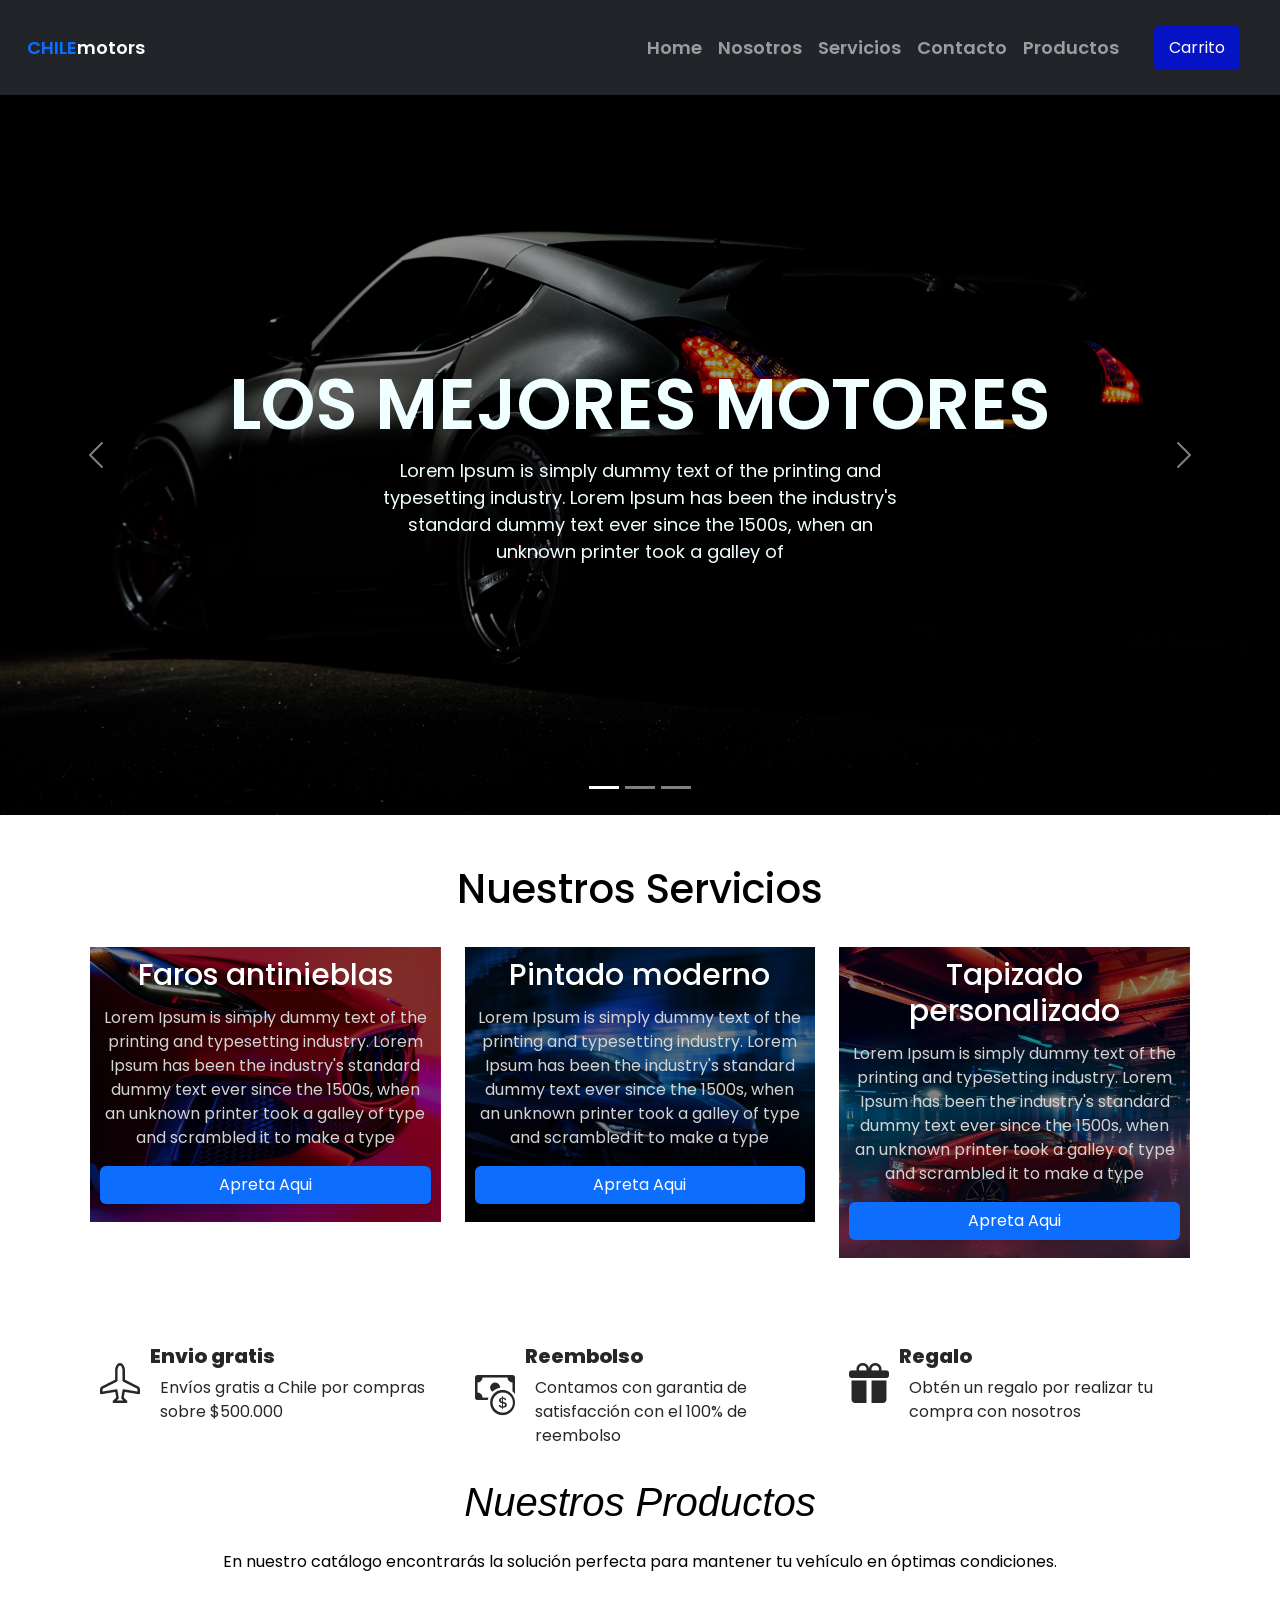
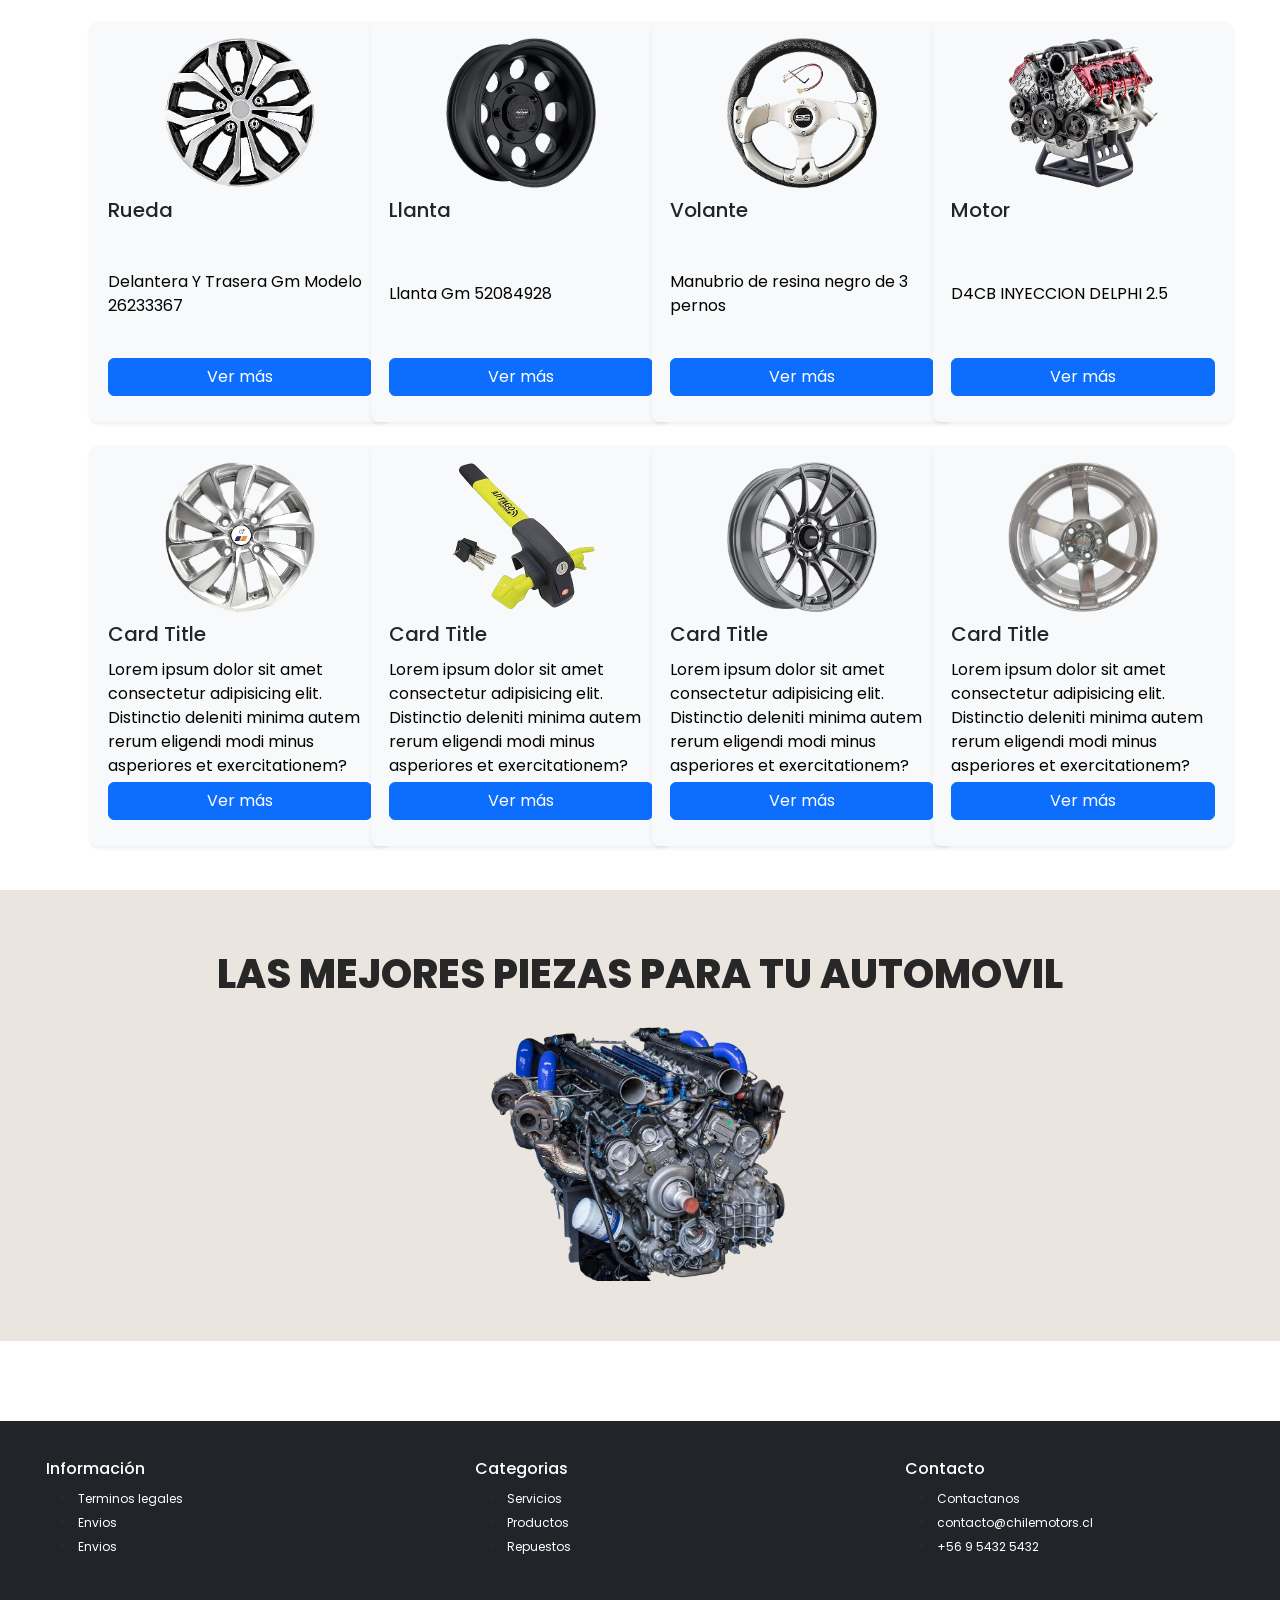
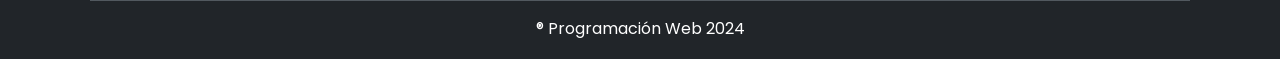
<file: Index.html>
<!DOCTYPE html>
<html lang="en">
  <head>
    <meta charset="UTF-8" />
    <meta name="viewport" content="width=device-width, initial-scale=1.0" />
    <title>Inicio - Chile Motors</title>

    <link
      rel="stylesheet"
      href="https://cdn.jsdelivr.net/npm/bootstrap-icons@1.11.0/font/bootstrap-icons.css"
    />
    <link
      href="https://cdn.jsdelivr.net/npm/bootstrap@5.3.1/dist/css/bootstrap.min.css"
      rel="stylesheet"
    />

    <link rel="stylesheet" href="style.css" />
  </head>
  <body>
    <!--        Menú      -->
    <nav class="navbar navbar-expand-md sticky-top py-3 navbar-dark bg-dark">
      <div class="container">
        <a href="index.html" class="navbar-brand"
          ><span class="text-primary">CHILE</span>motors</a
        >
        <button
          class="navbar-toggler"
          type="button"
          data-bs-toggle="collapse"
          data-bs-target="#navbar-start"
          aria-controls="navbar-start"
          aria-expanded="false"
          aria-label="toggle navigation"
        >
          <span class="navbar-toggler-icon"></span>
        </button>

        <div class="collapse navbar-collapse" id="navbar-start">
          <ul class="navbar-nav ms-auto mb-2 mb-lg-0">
            <li class="nav-item">
              <a class="nav-link" href="index.html">Home</a>
            </li>
            <li class="nav-item">
             <a class="nav-link" href="nosotros.html">Nosotros</a>
            </li>
            <li class="nav-item">
              <a class="nav-link" href="servicios.html">Servicios</a>
            </li>
            <li class="nav-item">
              <a class="nav-link" href="contacto.html">Contacto</a>
            </li>
            <li class="nav-item">
              <a class="nav-link" href="productos.html">Productos</a>
            </li>
          </ul>
        </div>
      </div>
      <!---Carrito-->
      <!-- Botón para abrir el offcanvas del carrito -->
      <button
        class="btn btn-success"
        type="button"
        data-bs-toggle="offcanvas"
        data-bs-target="#cartOffcanvas"
        aria-controls="cartOffcanvas"
      >
        Carrito
      </button>
    </nav>
    <!-- Offcanvas del carrito -->
    <div
      class="offcanvas offcanvas-end"
      tabindex="-1"
      id="cartOffcanvas"
      aria-labelledby="cartOffcanvasLabel"
    >
      <div class="offcanvas-header">
        <h5 class="offcanvas-title" id="cartOffcanvasLabel">
          Tu carrito de compras
        </h5>
        <button
          type="button"
          class="btn-close text-reset"
          data-bs-dismiss="offcanvas"
          aria-label="Close"
        ></button>
      </div>
      <div class="offcanvas-body">
        <!-- Contenido del carrito -->
        <table class="table">
          <thead>
            <tr>
              <th scope="col">Producto</th>
              <th scope="col">Precio</th>
              <th scope="col">Cantidad</th>
              <th scope="col">Total</th>
            </tr>
          </thead>
          <tbody>
            <!-- productos en el carrito -->
            <tr>
              <td>Producto 1</td>
              <td>$10.00</td>
              <td>2</td>
              <td>$20.00</td>
            </tr>
            <tr>
              <td>Producto 2</td>
              <td>$15.00</td>
              <td>1</td>
              <td>$15.00</td>
            </tr>
          </tbody>
        </table>
        <!-- Botones-->
      </div>
      <div class="offcanvas-footer">
        <button
          type="button"
          class="btn btn-secondary"
          data-bs-dismiss="offcanvas"
        >
          Cerrar
        </button>
        <button type="button" class="btn btn-success">Pagar</button>
      </div>
    </div>
    <!--     Cierre   Menú      -->

    <!--    Carrusel  -->
    <div id="carouselE1" class="carousel slide" data-bs-ride="carousel">
      <div class="carousel-indicators">
        <button
          type="button"
          data-bs-target="#carouselE1"
          data-bs-slide-to="0"
          class="active"
          aria-current="true"
          aria-label="Slide 1"
        ></button>
        <button
          type="button"
          data-bs-target="#carouselE1"
          data-bs-slide-to="1"
          aria-label="Slide 2"
        ></button>
        <button
          type="button"
          data-bs-target="#carouselE1"
          data-bs-slide-to="2"
          aria-label="Slide 3"
        ></button>
      </div>

      <div class="carousel-inner">
        <div class="carousel-item active">
          <img src="img/car1.jpg" class="d-block w-100" alt="" />
          <div class="carousel-caption">
            <h5>Los mejores motores</h5>
            <p>
              Lorem Ipsum is simply dummy text of the printing and typesetting
              industry. Lorem Ipsum has been the industry's standard dummy text
              ever since the 1500s, when an unknown printer took a galley of
            </p>
            <!--<p><a href="#" class="btn btn-primary mt-3">Leer Más</a></p>-->
          </div>
        </div>
        <div class="carousel-item">
          <img src="img/car2.png" class="d-block w-100" alt="" />
          <div class="carousel-caption">
            <h5>Los mejores motores</h5>
            <p>
              Lorem Ipsum is simply dummy text of the printing and typesetting
              industry. Lorem Ipsum has been the industry's standard dummy text
              ever since the 1500s, when an unknown printer took a galley of
            </p>
            <!--<p><a href="#" class="btn btn-primary mt-3">Leer Más</a></p>-->
          </div>
        </div>
        <div class="carousel-item">
          <img src="img/car3.jpg" class="d-block w-100" alt="" />
          <div class="carousel-caption">
            <h5>Los mejores motores</h5>
            <p>
              Lorem Ipsum is simply dummy text of the printing and typesetting
              industry. Lorem Ipsum has been the industry's standard dummy text
              ever since the 1500s, when an unknown printer took a galley of
            </p>
            <!--<p><a href="#" class="btn btn-primary mt-3">Leer Más</a></p>-->
          </div>
        </div>
      </div>

      <button
        class="carousel-control-prev"
        type="button"
        data-bs-target="#carouselE1"
        data-bs-slide="prev"
      >
        <span class="carousel-control-prev-icon" aria-hidden="true"></span>
        <span class="visually-hidden">Previous</span>
      </button>
      <button
        class="carousel-control-next"
        type="button"
        data-bs-target="#carouselE1"
        data-bs-slide="next"
      >
        <span class="carousel-control-next-icon" aria-hidden="true"></span>
        <span class="visually-hidden">Next</span>
      </button>
    </div>

    <section class="services">
      <h2 class="text-center">Nuestros Servicios</h2>
      <div class="container">
        <div class="row">
          <div class="col-12 col-md-12 col-lg-4 mb-3">
            <div class="card-text-white text-center bg-car1 pb-2">
              <div class="card-body">
                <h3 class="card-title">Faros antinieblas</h3>
                <p class="card-p">
                  Lorem Ipsum is simply dummy text of the printing and
                  typesetting industry. Lorem Ipsum has been the industry's
                  standard dummy text ever since the 1500s, when an unknown
                  printer took a galley of type and scrambled it to make a type
                </p>
                <a href="planes.html" class="btn bg-primary text-white">Apreta Aqui</a>
              </div>
            </div>
          </div>
    
          <div class="col-12 col-md-12 col-lg-4 mb-3">
            <div class="card-text-white text-center bg-car2 pb-2">
              <div class="card-body">
                <h3 class="card-title">Pintado moderno</h3>
                <p class="card-p">
                  Lorem Ipsum is simply dummy text of the printing and
                  typesetting industry. Lorem Ipsum has been the industry's
                  standard dummy text ever since the 1500s, when an unknown
                  printer took a galley of type and scrambled it to make a type
                </p>
                <a href="planes.html" class="btn bg-primary text-white">Apreta Aqui</a>
              </div>
            </div>
          </div>
    
          <div class="col-12 col-md-12 col-lg-4 mb-3">
            <div class="card-text-white text-center bg-car3 pb-2">
              <div class="card-body">
                <h3 class="card-title">Tapizado personalizado</h3>
                <p class="card-p">
                  Lorem Ipsum is simply dummy text of the printing and
                  typesetting industry. Lorem Ipsum has been the industry's
                  standard dummy text ever since the 1500s, when an unknown
                  printer took a galley of type and scrambled it to make a type
                </p>
                <a href="planes.html" class="btn bg-primary text-white">Apreta Aqui</a>
              </div>
            </div>
          </div>
        </div>
      </div>
    </section>
    
    <!--  Cierre  Servicios   -->

    <!--    sección Envio gratis reembolso y regalo-->

    <section class="section-icons">
      <div class="container">
        <div class="row">
          <div class="col-12 col-md-12 col-lg-4 box-icons">
            <div class="d-flex align-items-center">
              <i class="bi bi-airplane"></i>
              <div class="ms4">
                <h3>Envio gratis</h3>
                <p>Envíos gratis a Chile por compras sobre $500.000</p>
              </div>
            </div>
          </div>

          <div class="col-12 col-md-12 col-lg-4 box-icons">
            <div class="d-flex align-items-center">
              <i class="bi bi-cash-coin"></i>
              <div class="ms4">
                <h3>Reembolso</h3>
                <p>
                  Contamos con garantia de satisfacción con el 100% de reembolso
                </p>
              </div>
            </div>
          </div>

          <div class="col-12 col-md-12 col-lg-4 box-icons">
            <div class="d-flex align-items-center">
              <i class="bi bi-gift-fill"></i>
              <div class="ms4">
                <h3>Regalo</h3>
                <p>Obtén un regalo por realizar tu compra con nosotros</p>
              </div>
            </div>
          </div>
        </div>
      </div>
    </section>
    <!--    sección Envio gratis reembolso y regalo-->

    <!--    Productos  -->
    <section class="product">
      <div class="container">
        <div class="row">
          <div class="col-md-12">
            <div class="section-header text-center pb-5">
              <h2>Nuestros Productos</h2>
              <p>
                En nuestro catálogo encontrarás la solución perfecta para
                mantener tu vehículo en óptimas condiciones.
              </p>
            </div>
          </div>
        </div>

        <!--  Sección de productos -->
        <div class="row">
          <div class="col-12 col-md-12 col-lg-3">
            <div class="card bg-light shadow-sm border-0 px-2 py-3 mb-4">
              <div class="text-center">
                <img src="img/pr1.png" alt="" class="img-fluid" />
              </div>
              <div class="card-body">
                <h5 class="product-title">Rueda</h5>
                <p>Delantera Y Trasera Gm Modelo 26233367</p>
                <!-- <a href="#" class="btn btn-primary">Ver mas</a>-->
                <button
                  type="button"
                  class="btn btn-primary"
                  data-bs-toggle="modal"
                  data-bs-target="#quick-view"
                >
                  Ver más
                </button>
              </div>
            </div>
          </div>

          <div class="col-12 col-md-12 col-lg-3">
            <div class="card bg-light shadow-sm border-0 px-2 py-3 mb-4">
              <div class="text-center">
                <img src="img/pr2.png" alt="" class="img-fluid" />
              </div>
              <div class="card-body">
                <h5 class="product-title">Llanta</h5>
                <p>Llanta Gm 52084928</p>
                <button
                  type="button"
                  class="btn btn-primary"
                  data-bs-toggle="modal"
                  data-bs-target="#quick-view"
                >
                  Ver más
                </button>
              </div>
            </div>
          </div>

          <div class="col-12 col-md-12 col-lg-3">
            <div class="card bg-light shadow-sm border-0 px-2 py-3 mb-4">
              <div class="text-center">
                <img src="img/pr3.png" alt="" />
              </div>
              <div class="card-body">
                <h5 class="product-title">Volante</h5>
                <p>Manubrio de resina negro de 3 pernos</p>
                <button
                  type="button"
                  class="btn btn-primary"
                  data-bs-toggle="modal"
                  data-bs-target="#quick-view"
                >
                  Ver más
                </button>
                <!--<a href="#" class="btn btn-primary">Ver mas</a> -->
              </div>
            </div>
          </div>

          <div class="col-12 col-md-12 col-lg-3">
            <div class="card bg-light shadow-sm border-0 px-2 py-3 mb-4">
              <div class="text-center">
                <img src="img/pr4.png" alt="" />
              </div>
              <div class="card-body">
                <h5 class="cproduct-title">Motor</h5>
                <p>D4CB INYECCION DELPHI 2.5</p>
                <button
                  type="button"
                  class="btn btn-primary"
                  data-bs-toggle="modal"
                  data-bs-target="#quick-view"
                >
                  Ver más
                </button>
                <!--<a href="#" class="btn btn-primary">Ver mas</a> -->
              </div>
            </div>
          </div>

          <div class="col-12 col-md-12 col-lg-3">
            <div class="card bg-light shadow-sm border-0 px-2 py-3 mb-4">
              <div class="text-center">
                <img src="img/pr5.png" alt="" />
              </div>
              <div class="card-body">
                <h5 class="product-title">Card Title</h5>
                <p>
                  Lorem ipsum dolor sit amet consectetur adipisicing elit.
                  Distinctio deleniti minima autem rerum eligendi modi minus
                  asperiores et exercitationem?
                </p>
                <button
                  type="button"
                  class="btn btn-primary"
                  data-bs-toggle="modal"
                  data-bs-target="#quick-view"
                >
                  Ver más
                </button>
                <!--<a href="#" class="btn btn-primary">Ver mas</a> -->
              </div>
            </div>
          </div>

          <div class="col-12 col-md-12 col-lg-3">
            <div class="card bg-light shadow-sm border-0 px-2 py-3 mb-4">
              <div class="text-center">
                <img src="img/pr6.png" alt="" />
              </div>
              <div class="card-body">
                <h5 class="product-title">Card Title</h5>
                <p>
                  Lorem ipsum dolor sit amet consectetur adipisicing elit.
                  Distinctio deleniti minima autem rerum eligendi modi minus
                  asperiores et exercitationem?
                </p>
                <button
                  type="button"
                  class="btn btn-primary"
                  data-bs-toggle="modal"
                  data-bs-target="#quick-view"
                >
                  Ver más
                </button>
                <!--<a href="#" class="btn btn-primary">Ver mas</a> -->
              </div>
            </div>
          </div>

          <div class="col-12 col-md-12 col-lg-3">
            <div class="card bg-light shadow-sm border-0 px-2 py-3 mb-4">
              <div class="text-center">
                <img src="img/pr7.png" alt="" />
              </div>
              <div class="card-body">
                <h5 class="product-title">Card Title</h5>
                <p>
                  Lorem ipsum dolor sit amet consectetur adipisicing elit.
                  Distinctio deleniti minima autem rerum eligendi modi minus
                  asperiores et exercitationem?
                </p>
                <button
                  type="button"
                  class="btn btn-primary"
                  data-bs-toggle="modal"
                  data-bs-target="#quick-view"
                >
                  Ver más
                </button>
                <!--<a href="#" class="btn btn-primary">Ver mas</a> -->
              </div>
            </div>
          </div>

          <div class="col-12 col-md-12 col-lg-3">
            <div class="card bg-light shadow-sm border-0 px-2 py-3 mb-4">
              <div class="text-center">
                <img src="img/pr8.png" alt="" />
              </div>
              <div class="card-body">
                <h5 class="product-title">Card Title</h5>
                <p>
                  Lorem ipsum dolor sit amet consectetur adipisicing elit.
                  Distinctio deleniti minima autem rerum eligendi modi minus
                  asperiores et exercitationem?
                </p>
                <button
                  type="button"
                  class="btn btn-primary"
                  data-bs-toggle="modal"
                  data-bs-target="#quick-view"
                >
                  Ver más
                </button>
                <!--<a href="#" class="btn btn-primary">Ver mas</a> -->
              </div>
            </div>
          </div>
        </div>
      </div>
    </section>

    <!-- MODAL -->
    <!-- Rueda -->
    <div
      class="modal fade"
      id="quick-view"
      data-bs-backdrop="static"
      data-bs-keyboard="false"
      tabindex="-1"
      aria-labelledby="staticBackdropLabel"
      aria-hidden="true"
    >
      <div class="modal-dialog modal-dialog-scrollable">
        <div class="modal-content">
          <div class="modal-header">
            <button
              type="button"
              class="btn-close"
              data-bs-dismiss="modal"
              aria-label="Close"
            ></button>
          </div>
          <div class="modal-body">
            <div class="container">
              <div class="row">
                <div class="col-md-6">
                  <img src="img/pr1.png" alt="" class="img-fluid" />
                </div>
                <div class="col-md-6">
                  <div class="info">
                    <h2>Rueda</h2>
                    <p>Referencia: 26233367</p>
                    <div class="precio">
                      <p class="precio-final">$1.329.000</p>
                      <p class="precio-normal">$1.390.000</p>
                      <p class="descuento">-$61.000</p>
                    </div>
                    <hr />
                    <div class="details">
                      <h3>
                        Los Drones DJI Mini 4 Pro Fly More Combo Plus (DJI RC 2)
                        te dan imágenes únicas
                      </h3>
                      <p>
                        Embárcate en un mundo de creatividad ilimitada y
                        momentos inolvidables con Mini 4 Pro. Con su diseño
                        ligero, funciones avanzadas y rendimiento incomparable,
                        ya seas profesional o principiante, ¡Mini 4 Pro es
                        genial para capturar imágenes asombrosas!
                      </p>
                      <ul>
                        <li>Menos de 249g</li>
                        <li>Vídeos verticales en 4K/60 fps HDR</li>
                        <li>
                          Más seguridad con detección de obstáculos
                          omnidireccional
                        </li>
                        <li>
                          Sumérgete en los vídeos aéreos en tiempo real con
                          transmisión de vídeo FHD a 20 km
                        </li>
                        <li>Vuelos ininterrumpidos con más batería</li>
                        <li>Incluye Control RC 2</li>
                        <li>Versión Fly More Combo</li>
                      </ul>
                    </div>
                  </div>
                  <div class="add-to-cart">
                    <div class="col-md-12">
                      <input type="number" name="qty" value="1" min="1" />
                      <button>
                        <i class="bi bi-cart"></i>Añadir al Carrito
                      </button>
                    </div>
                    <hr />
                  </div>

                  <div class="etiquetas">
                    <ul>
                      <li><a href="#">Drone</a></li>
                      <li><a href="#">Fly More Combo</a></li>
                      <li><a href="#">Mini</a></li>
                      <li><a href="#">Drone Compacto</a></li>
                      <li><a href="#">Mini Serie</a></li>
                      <li><a href="#">DJI Mini 4 Pro</a></li>
                      <li><a href="#">Dron Mini 4 RC 2</a></li>
                      <li><a href="#">DJI RC 2 Mini 4 Pro</a></li>
                    </ul>
                  </div>
                </div>
              </div>
            </div>
          </div>
        </div>
      </div>
    </div>

    <!--    Productos  -->

    <!--   Banner   -->
    <section class="banner-2">
      <div class="container">
        <div class="row">
          <div class="col-md-12 text-center">
            <h2>Las mejores piezas para tu automovil</h2>
            <div>
              <img src="img/mo1.png" alt="Imagen de motor de auto" />
            </div>
          </div>
        </div>
      </div>
    </section>
    <!--   Banner   -->

    <!--  footer-->
    <footer class="bg-dark p-2 text-center">
      <div>
        <div class="row footer">
          <div
            class="col-sm-4 col-md-4 text-center text-lg-start d-flex flex-column pad"
          >
            <h3 class="fs-6">Información</h3>
            <ul>
              <li><a href="#">Terminos legales</a></li>
              <li><a href="#">Envios</a></li>
              <li><a href="#">Envios</a></li>
            </ul>
          </div>
          <div
            class="col-sm-4 col-md-4 text-center text-lg-start d-flex flex-column pad"
          >
            <h3 class="fs-6">Categorias</h3>
            <ul>
              <li><a href="#">Servicios</a></li>
              <li><a href="#">Productos</a></li>
              <li><a href="#">Repuestos</a></li>
            </ul>
          </div>
          <div
            class="col-sm-4 col-md-4 text-center text-lg-start d-flex flex-column pad"
          >
            <h3 class="fs-6">Contacto</h3>
            <ul>
              <li><a href="contacto.html">Contactanos</a></li>
              <li><a href="#">contacto@chilemotors.cl</a></li>
              <li><a href="#">+56 9 5432 5432</a></li>
            </ul>
          </div>
        </div>
      </div>
      <div class="container">
        <hr />
        <p class="text-white">® Programación Web 2024</p>
      </div>
    </footer>
    <!--  footer-->
    <script src="https://cdn.jsdelivr.net/npm/bootstrap@5.3.1/dist/js/bootstrap.bundle.min.js"></script>
  </body>
</html>
</file>
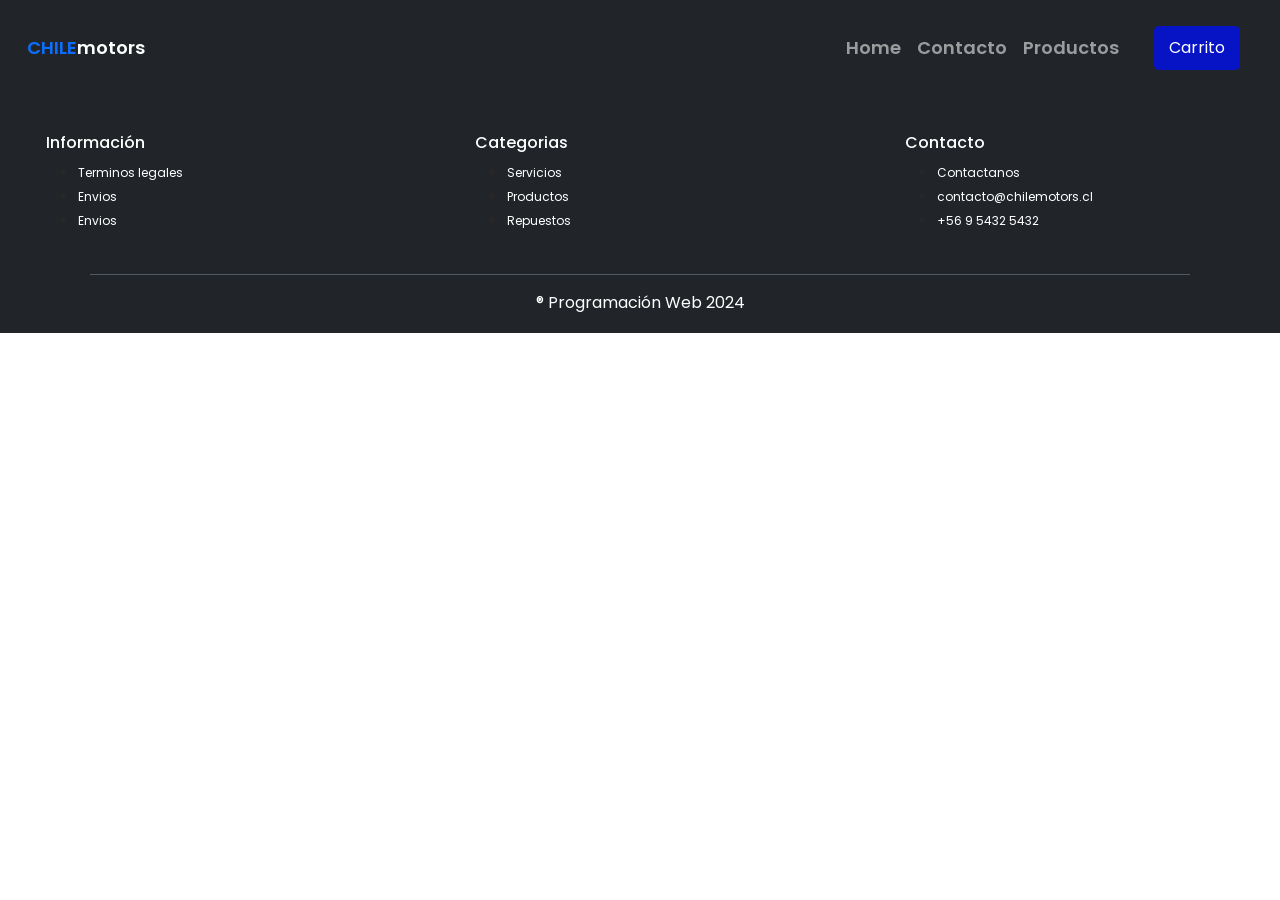
<file: base.html>
<!DOCTYPE html>
<html lang="en">
  <head>
    <meta charset="UTF-8" />
    <meta name="viewport" content="width=device-width, initial-scale=1.0" />
    <title>Inicio - Chile Motors</title>

    <link
      rel="stylesheet"
      href="https://cdn.jsdelivr.net/npm/bootstrap-icons@1.11.0/font/bootstrap-icons.css"
    />
    <link
      href="https://cdn.jsdelivr.net/npm/bootstrap@5.3.1/dist/css/bootstrap.min.css"
      rel="stylesheet"
    />

    <link rel="stylesheet" href="style.css" />
  </head>
  <body>
    <!--        Menú      -->
    <nav class="navbar navbar-expand-md sticky-top py-3 navbar-dark bg-dark">
      <div class="container">
        <a href="index.html" class="navbar-brand"
          ><span class="text-primary">CHILE</span>motors</a
        >
        <button
          class="navbar-toggler"
          type="button"
          data-bs-toggle="collapse"
          data-bs-target="#navbar-start"
          aria-controls="navbar-start"
          aria-expanded="false"
          aria-label="toggle navigation"
        >
          <span class="navbar-toggler-icon"></span>
        </button>

        <div class="collapse navbar-collapse" id="navbar-start">
          <ul class="navbar-nav ms-auto mb-2 mb-lg-0">
            <li class="nav-item">
              <a class="nav-link" href="index.html">Home</a>
            </li>
            <li class="nav-item">
         <!--    <a class="nav-link" href="nosotros.html">Nosotros</a>
            </li>
            <li class="nav-item">
              <a class="nav-link" href="servicios.html">Servicios</a>
            </li>
            <li class="nav-item">-->
              <a class="nav-link" href="contacto.html">Contacto</a>
            </li>
            <li class="nav-item">
              <a class="nav-link" href="productos.html">Productos</a>
            </li>
          </ul>
        </div>
      </div>
      <!---Carrito-->
      <!-- Botón para abrir el offcanvas del carrito -->
      <button
        class="btn btn-success"
        type="button"
        data-bs-toggle="offcanvas"
        data-bs-target="#cartOffcanvas"
        aria-controls="cartOffcanvas"
      >
        Carrito
      </button>
    </nav>
    <!-- Offcanvas del carrito -->
    <div
      class="offcanvas offcanvas-end"
      tabindex="-1"
      id="cartOffcanvas"
      aria-labelledby="cartOffcanvasLabel"
    >
      <div class="offcanvas-header">
        <h5 class="offcanvas-title" id="cartOffcanvasLabel">
          Tu carrito de compras
        </h5>
        <button
          type="button"
          class="btn-close text-reset"
          data-bs-dismiss="offcanvas"
          aria-label="Close"
        ></button>
      </div>
      <div class="offcanvas-body">
        <!-- Contenido del carrito -->
        <table class="table">
          <thead>
            <tr>
              <th scope="col">Producto</th>
              <th scope="col">Precio</th>
              <th scope="col">Cantidad</th>
              <th scope="col">Total</th>
            </tr>
          </thead>
          <tbody>
            <!-- productos en el carrito -->
            <tr>
              <td>Producto 1</td>
              <td>$10.00</td>
              <td>2</td>
              <td>$20.00</td>
            </tr>
            <tr>
              <td>Producto 2</td>
              <td>$15.00</td>
              <td>1</td>
              <td>$15.00</td>
            </tr>
          </tbody>
        </table>
        <!-- Botones-->
      </div>
      <div class="offcanvas-footer">
        <button
          type="button"
          class="btn btn-secondary"
          data-bs-dismiss="offcanvas"
        >
          Cerrar
        </button>
        <button type="button" class="btn btn-success">Pagar</button>
      </div>
    </div>
    <!--     Cierre   Menú      -->




    

    <!--  footer-->
    <footer class="bg-dark p-2 text-center">
      <div>
        <div class="row footer">
          <div
            class="col-sm-4 col-md-4 text-center text-lg-start d-flex flex-column pad"
          >
            <h3 class="fs-6">Información</h3>
            <ul>
              <li><a href="#">Terminos legales</a></li>
              <li><a href="#">Envios</a></li>
              <li><a href="#">Envios</a></li>
            </ul>
          </div>
          <div
            class="col-sm-4 col-md-4 text-center text-lg-start d-flex flex-column pad"
          >
            <h3 class="fs-6">Categorias</h3>
            <ul>
              <li><a href="#">Servicios</a></li>
              <li><a href="#">Productos</a></li>
              <li><a href="#">Repuestos</a></li>
            </ul>
          </div>
          <div
            class="col-sm-4 col-md-4 text-center text-lg-start d-flex flex-column pad"
          >
            <h3 class="fs-6">Contacto</h3>
            <ul>
              <li><a href="contacto.html">Contactanos</a></li>
              <li><a href="#">contacto@chilemotors.cl</a></li>
              <li><a href="#">+56 9 5432 5432</a></li>
            </ul>
          </div>
        </div>
      </div>
      <div class="container">
        <hr />
        <p class="text-white">® Programación Web 2024</p>
      </div>
    </footer>
    <!--  footer-->
    <script src="https://cdn.jsdelivr.net/npm/bootstrap@5.3.1/dist/js/bootstrap.bundle.min.js"></script>
  </body>
</html>
</file>
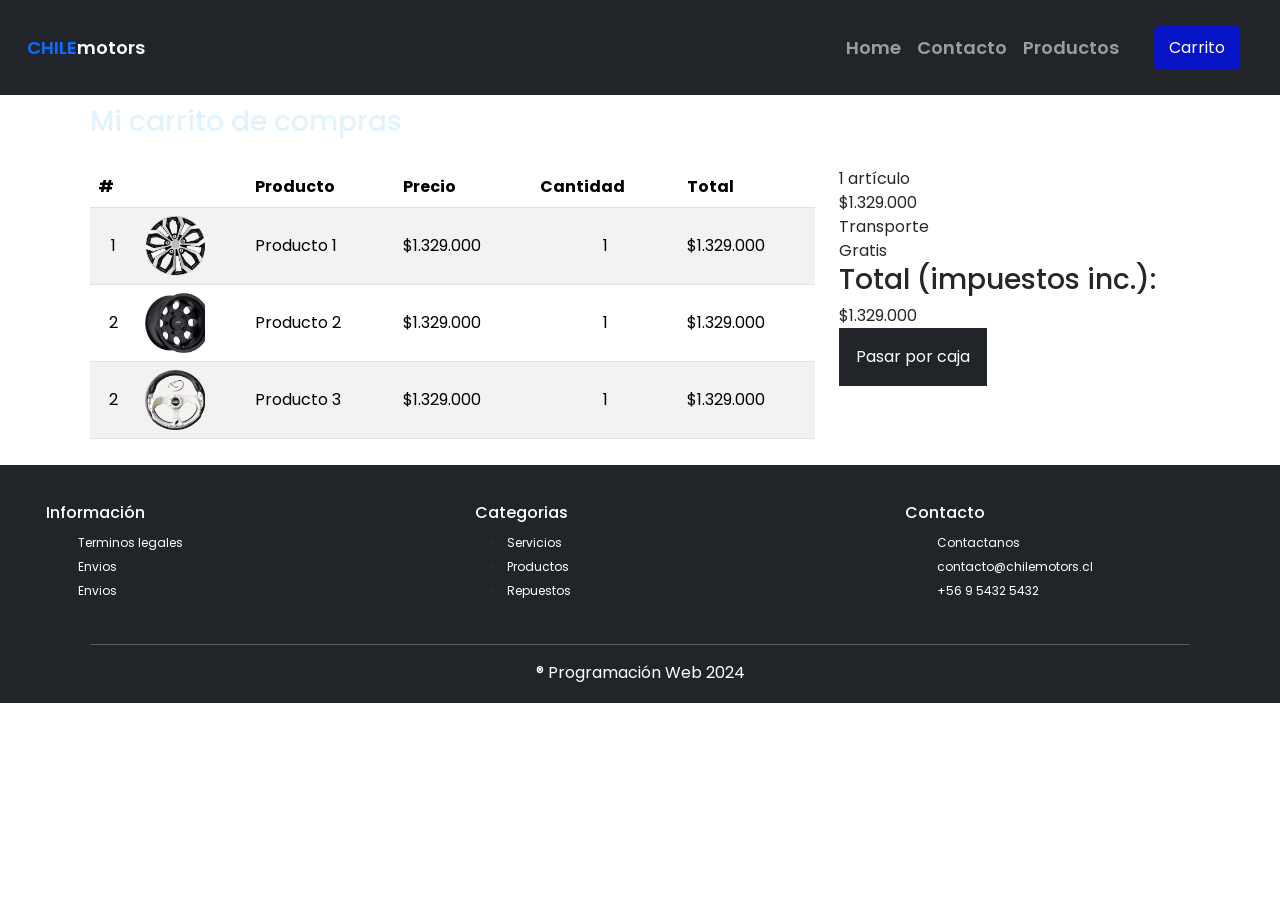
<file: carrito.html>
<!DOCTYPE html>
<html lang="en">
  <head>
    <meta charset="UTF-8" />
    <meta name="viewport" content="width=device-width, initial-scale=1.0" />
    <title>Inicio - Chile Motors</title>

    <link
      rel="stylesheet"
      href="https://cdn.jsdelivr.net/npm/bootstrap-icons@1.11.0/font/bootstrap-icons.css"
    />
    <link
      href="https://cdn.jsdelivr.net/npm/bootstrap@5.3.1/dist/css/bootstrap.min.css"
      rel="stylesheet"
    />

    <link rel="stylesheet" href="style.css" />
  </head>
  <body>
    <!--        Menú      -->
    <nav class="navbar navbar-expand-md sticky-top py-3 navbar-dark bg-dark">
      <div class="container">
        <a href="index.html" class="navbar-brand"
          ><span class="text-primary">CHILE</span>motors</a
        >
        <button
          class="navbar-toggler"
          type="button"
          data-bs-toggle="collapse"
          data-bs-target="#navbar-start"
          aria-controls="navbar-start"
          aria-expanded="false"
          aria-label="toggle navigation"
        >
          <span class="navbar-toggler-icon"></span>
        </button>

        <div class="collapse navbar-collapse" id="navbar-start">
          <ul class="navbar-nav ms-auto mb-2 mb-lg-0">
            <li class="nav-item">
              <a class="nav-link" href="index.html">Home</a>
            </li>
            <li class="nav-item">
         <!--    <a class="nav-link" href="nosotros.html">Nosotros</a>
            </li>
            <li class="nav-item">
              <a class="nav-link" href="servicios.html">Servicios</a>
            </li>
            <li class="nav-item">-->
              <a class="nav-link" href="contacto.html">Contacto</a>
            </li>
            <li class="nav-item">
              <a class="nav-link" href="productos.html">Productos</a>
            </li>
          </ul>
        </div>
      </div>
      <!---Carrito-->
      <!-- Botón para abrir el offcanvas del carrito -->
      <button
        class="btn btn-success"
        type="button"
        data-bs-toggle="offcanvas"
        data-bs-target="#cartOffcanvas"
        aria-controls="cartOffcanvas"
      >
        Carrito
      </button>
    </nav>
    <!-- Offcanvas del carrito -->
    <div
      class="offcanvas offcanvas-end"
      tabindex="-1"
      id="cartOffcanvas"
      aria-labelledby="cartOffcanvasLabel"
    >
      <div class="offcanvas-header">
        <h5 class="offcanvas-title" id="cartOffcanvasLabel">
          Tu carrito de compras
        </h5>
        <button
          type="button"
          class="btn-close text-reset"
          data-bs-dismiss="offcanvas"
          aria-label="Close"
        ></button>
      </div>
      <div class="offcanvas-body">
        <!-- Contenido del carrito -->
        <table class="table">
          <thead>
            <tr>
              <th scope="col">Producto</th>
              <th scope="col">Precio</th>
              <th scope="col">Cantidad</th>
              <th scope="col">Total</th>
            </tr>
          </thead>
          <tbody>
            <!-- productos en el carrito -->
            <tr>
              <td>Producto 1</td>
              <td>$10.00</td>
              <td>2</td>
              <td>$20.00</td>
            </tr>
            <tr>
              <td>Producto 2</td>
              <td>$15.00</td>
              <td>1</td>
              <td>$15.00</td>
            </tr>
          </tbody>
        </table>
        <!-- Botones-->
      </div>
      <div class="offcanvas-footer">
        <button
          type="button"
          class="btn btn-secondary"
          data-bs-dismiss="offcanvas"
        >
          Cerrar
        </button>
        <button type="button" class="btn btn-success"  >Pagar</button>
      </div>
    </div>
    <!--     Cierre   Menú      -->
<!--    Contenido   -->

<div class="container">
  <h3>Mi carrito de compras</h3>
</div>

<div class="container table-responsive" id="carrito">
  <div class="row">
    <div class="col-md-8">
      <table class="table table-striped">
        <thead>
          <tr>
            <th>#</th>
            <th></th>
            <th>Producto</th>
            <th>Precio</th>
            <th>Cantidad</th>
            <th>Total</th>
          </tr>
        </thead>
        <tbody>
          <tr>
            <td class="align-middle text-center">1</td>
            <td colspan="1" class="align-middle">
              <div
                class="rounded"
                style="
                  background-image: url(img/pr1.png);
                  width: 60px;
                  height: 60px;
                  background-size: cover;
                "
              ></div>
            </td>
            <td class="align-middle text-left">
              Producto 1
            </td>
            <td class="align-middle text-left">$1.329.000</td>
            <td class="align-middle text-center">1</td>
            <td class="align-middle text-left">$1.329.000</td>
          </tr>
          <tr>
            <td class="align-middle text-center">2</td>
            <td colspan="1" class="align-middle">
              <div
                class="rounded"
                style="
                  background-image: url(img/pr2.png);
                  width: 60px;
                  height: 60px;
                  background-size: cover;
                "
              ></div>
            </td>
            <td class="align-middle text-left">
              Producto 2
            </td>
            <td class="align-middle text-left">$1.329.000</td>
            <td class="align-middle text-center">1</td>
            <td class="align-middle text-left">$1.329.000</td>
          </tr>
          <tr>
            <td class="align-middle text-center">2</td>
            <td colspan="1" class="align-middle">
              <div
                class="rounded"
                style="
                  background-image: url(img/pr3.png);
                  width: 60px;
                  height: 60px;
                  background-size: cover;
                "
              ></div>
            </td>
            <td class="align-middle text-left">
              Producto 3
            </td>
            <td class="align-middle text-left">$1.329.000</td>
            <td class="align-middle text-center">1</td>
            <td class="align-middle text-left">$1.329.000</td>
          </tr>
        </tbody>
      </table>
    </div>
    <div class="col-md-4">
      <div class="right-box">
        <div class="primera-caja">
          <div>
            <p>1 artículo</p>
            <p>$1.329.000</p>
          </div>
          <div>
            <p>Transporte</p>
            <p>Gratis</p>
          </div>
        </div>
        <div class="segunda-caja">
          <div class="total">
            <h3>Total (impuestos inc.):</h3>
            <p>$1.329.000</p>
          </div>
        </div>

        <div class="tercera-caja">
          <button class="btn btn-dark rounded-0 p-3">Pasar por caja</button>
        </div>
      </div>
    </div>
  </div>
</div>



<!--    Contenido   -->
    <!--  footer-->
    <footer class="bg-dark p-2 text-center">
      <div>
        <div class="row footer">
          <div
            class="col-sm-4 col-md-4 text-center text-lg-start d-flex flex-column pad"
          >
            <h3 class="fs-6">Información</h3>
            <ul>
              <li><a href="#">Terminos legales</a></li>
              <li><a href="#">Envios</a></li>
              <li><a href="#">Envios</a></li>
            </ul>
          </div>
          <div
            class="col-sm-4 col-md-4 text-center text-lg-start d-flex flex-column pad"
          >
            <h3 class="fs-6">Categorias</h3>
            <ul>
              <li><a href="#">Servicios</a></li>
              <li><a href="#">Productos</a></li>
              <li><a href="#">Repuestos</a></li>
            </ul>
          </div>
          <div
            class="col-sm-4 col-md-4 text-center text-lg-start d-flex flex-column pad"
          >
            <h3 class="fs-6">Contacto</h3>
            <ul>
              <li><a href="contacto.html">Contactanos</a></li>
              <li><a href="#">contacto@chilemotors.cl</a></li>
              <li><a href="#">+56 9 5432 5432</a></li>
            </ul>
          </div>
        </div>
      </div>
      <div class="container">
        <hr />
        <p class="text-white">® Programación Web 2024</p>
      </div>
    </footer>
    <!--  footer-->
    <script src="https://cdn.jsdelivr.net/npm/bootstrap@5.3.1/dist/js/bootstrap.bundle.min.js"></script>
  </body>
</html>
</file>
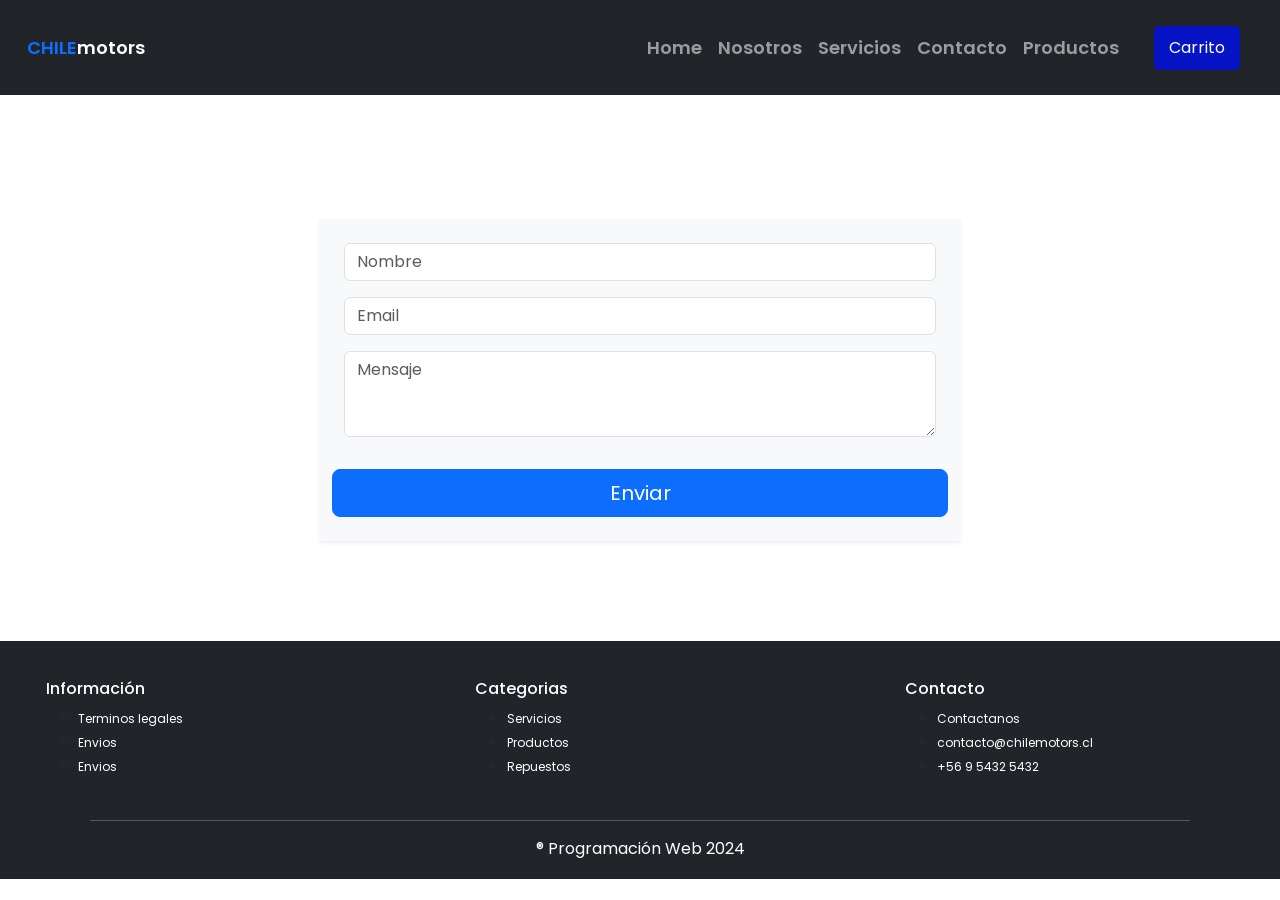
<file: contacto.html>
<!DOCTYPE html>
<html lang="en">
  <head>
    <meta charset="UTF-8" />
    <meta name="viewport" content="width=device-width, initial-scale=1.0" />
    <title>Inicio - Chile Motors</title>

    <link
      rel="stylesheet"
      href="https://cdn.jsdelivr.net/npm/bootstrap-icons@1.11.0/font/bootstrap-icons.css"
    />
    <link
      href="https://cdn.jsdelivr.net/npm/bootstrap@5.3.1/dist/css/bootstrap.min.css"
      rel="stylesheet"
    />

    <link rel="stylesheet" href="style.css" />
  </head>
  <body>
    <!--        Menú      -->
    <nav class="navbar navbar-expand-md sticky-top py-3 navbar-dark bg-dark">
      <div class="container">
        <a href="index.html" class="navbar-brand"
          ><span class="text-primary">CHILE</span>motors</a
        >
        <button
          class="navbar-toggler"
          type="button"
          data-bs-toggle="collapse"
          data-bs-target="#navbar-start"
          aria-controls="navbar-start"
          aria-expanded="false"
          aria-label="toggle navigation"
        >
          <span class="navbar-toggler-icon"></span>
        </button>

        <div class="collapse navbar-collapse" id="navbar-start">
          <ul class="navbar-nav ms-auto mb-2 mb-lg-0">
            <li class="nav-item">
              <a class="nav-link" href="index.html">Home</a>
            </li>
            <li class="nav-item">
              <a class="nav-link" href="nosotros.html">Nosotros</a>
            </li>
            <li class="nav-item">
              <a class="nav-link" href="servicios.html">Servicios</a>
            </li>
            <li class="nav-item">
              <a class="nav-link" href="contacto.html">Contacto</a>
            </li>
            <li class="nav-item">
              <a class="nav-link" href="productos.html">Productos</a>
            </li>
          </ul>
        </div>
      </div>
      <!---Carrito-->
      <!-- Botón para abrir el offcanvas del carrito -->
      <button
        class="btn btn-success"
        type="button"
        data-bs-toggle="offcanvas"
        data-bs-target="#cartOffcanvas"
        aria-controls="cartOffcanvas"
      >
        Carrito
      </button>
    </nav>
    <!-- Offcanvas del carrito -->
    <div
      class="offcanvas offcanvas-end"
      tabindex="-1"
      id="cartOffcanvas"
      aria-labelledby="cartOffcanvasLabel"
    >
      <div class="offcanvas-header">
        <h5 class="offcanvas-title" id="cartOffcanvasLabel">
          Tu carrito de compras
        </h5>
        <button
          type="button"
          class="btn-close text-reset"
          data-bs-dismiss="offcanvas"
          aria-label="Close"
        ></button>
      </div>
      <div class="offcanvas-body">
        <!-- Contenido del carrito -->
        <table class="table">
          <thead>
            <tr>
              <th scope="col">Producto</th>
              <th scope="col">Precio</th>
              <th scope="col">Cantidad</th>
              <th scope="col">Total</th>
            </tr>
          </thead>
          <tbody>
            <!-- productos en el carrito -->
            <tr>
              <td>Producto 1</td>
              <td>$10.00</td>
              <td>2</td>
              <td>$20.00</td>
            </tr>
            <tr>
              <td>Producto 2</td>
              <td>$15.00</td>
              <td>1</td>
              <td>$15.00</td>
            </tr>
          </tbody>
        </table>
        <!-- Botones-->
      </div>
      <div class="offcanvas-footer">
        <button
          type="button"
          class="btn btn-secondary"
          data-bs-dismiss="offcanvas"
        >
          Cerrar
        </button>
        <button type="button" class="btn btn-success">Pagar</button>
      </div>
    </div>
    <!--     Cierre   Menú      -->


    <!--Formulario-->
    <div id="formulario">
      <div class="d-flex justify-content-center">
        <div class="col-12 col-md-12 col-lg-6 p-0 pt-4">
          <form action="# " class="bg-light p-4 m-auto shadow-sm">
            <div class="row">
              <div class="col-md-12">
                <div class="mb-3">
                  <input
                    class="form-control"
                    placeholder="Nombre"
                    type="text"
                    requiered
                  />
                </div>
              </div>
              <div class="col-md-12">
                <div class="mb-3">
                  <input
                    class="form-control"
                    placeholder="Email"
                    type="Email"
                    requiered
                  />
                </div>
              </div>
              <div class="col-md-12">
                <div class="mb-3">
                  <textarea
                    class="form-control"
                    placeholder="Mensaje"
                    rows="3"
                  ></textarea>
                </div>
              </div>
              <button
                class="btn btn-primary btn-lg btn-block mt-3"
                type="button"
              >
                Enviar
              </button>
            </div>
          </form>
        </div>
      </div>
    </div>

    

    <!--  footer-->
    <footer class="bg-dark p-2 text-center">
      <div>
        <div class="row footer">
          <div
            class="col-sm-4 col-md-4 text-center text-lg-start d-flex flex-column pad"
          >
            <h3 class="fs-6">Información</h3>
            <ul>
              <li><a href="#">Terminos legales</a></li>
              <li><a href="#">Envios</a></li>
              <li><a href="#">Envios</a></li>
            </ul>
          </div>
          <div
            class="col-sm-4 col-md-4 text-center text-lg-start d-flex flex-column pad"
          >
            <h3 class="fs-6">Categorias</h3>
            <ul>
              <li><a href="#">Servicios</a></li>
              <li><a href="#">Productos</a></li>
              <li><a href="#">Repuestos</a></li>
            </ul>
          </div>
          <div
            class="col-sm-4 col-md-4 text-center text-lg-start d-flex flex-column pad"
          >
            <h3 class="fs-6">Contacto</h3>
            <ul>
              <li><a href="contacto.html">Contactanos</a></li>
              <li><a href="#">contacto@chilemotors.cl</a></li>
              <li><a href="#">+56 9 5432 5432</a></li>
            </ul>
          </div>
        </div>
      </div>
      <div class="container">
        <hr />
        <p class="text-white">® Programación Web 2024</p>
      </div>
    </footer>
    <!--  footer-->
    <script src="https://cdn.jsdelivr.net/npm/bootstrap@5.3.1/dist/js/bootstrap.bundle.min.js"></script>
  </body>
</html>
</file>
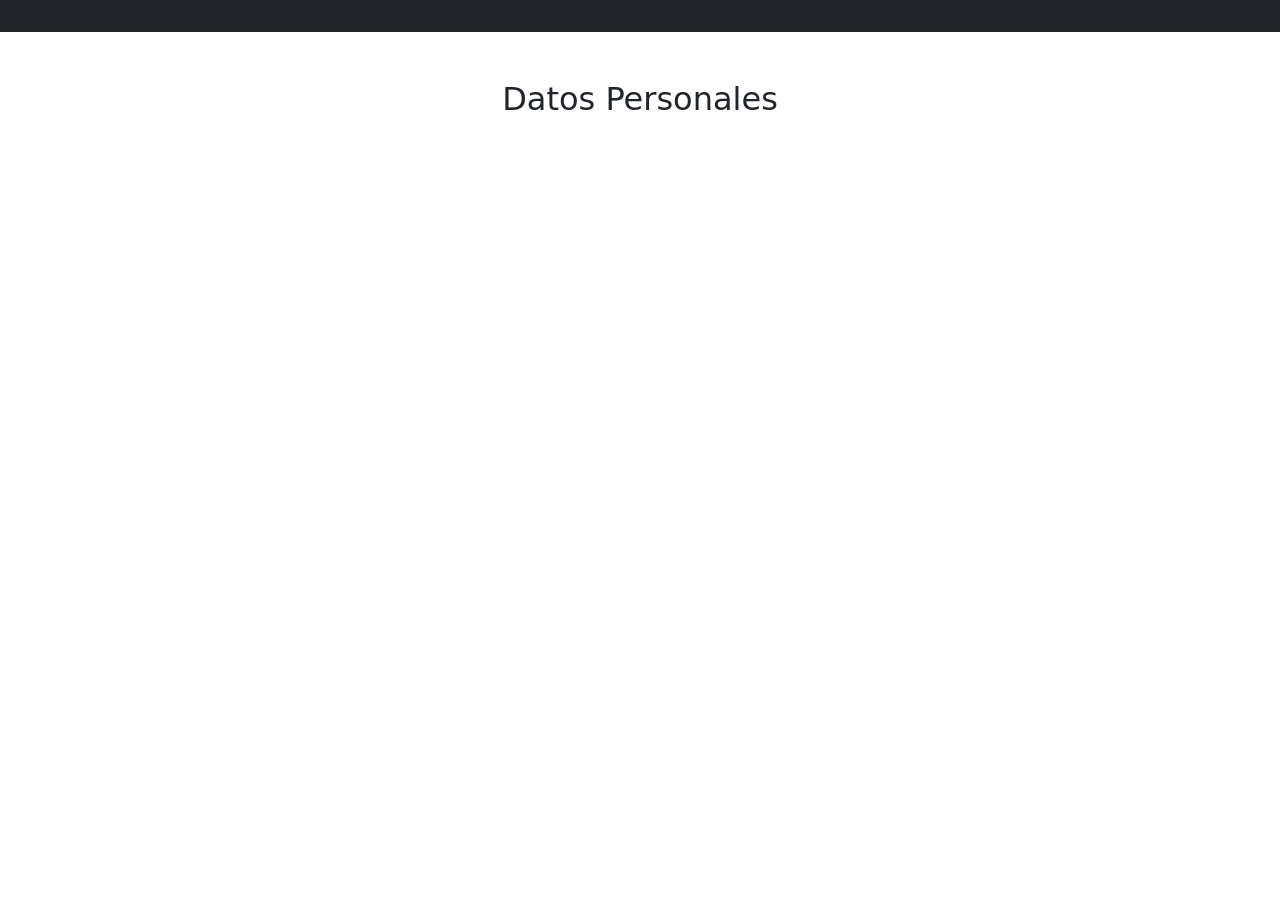
<file: datosPersonales.html>
<!DOCTYPE html>
<html lang="en">

<head>
    <meta charset="UTF-8">
    <meta name="viewport" content="width=device-width, initial-scale=1.0">
    <title>Datos Personales</title>
    <link href="https://cdn.jsdelivr.net/npm/bootstrap@5.3.1/dist/css/bootstrap.min.css" rel="stylesheet">
</head>

<body>
    <!-- Menú -->
    <nav class="navbar navbar-expand-md sticky-top py-3 navbar-dark bg-dark">
        <!-- Contenido del menú -->
    </nav>

    <!-- Título de la página -->
    <div class="container mt-5">
        <h2 class="text-center">Datos Personales</h2>
    </div>

    <!-- Formulario de datos personales -->
    <div class="container mt-3">
        <!-- Contenido del formulario -->
    </div>

    <script src="https://cdn.jsdelivr.net/npm/bootstrap@5.3.1/dist/js/bootstrap.bundle.min.js"></script>
</body>

</html>
</file>
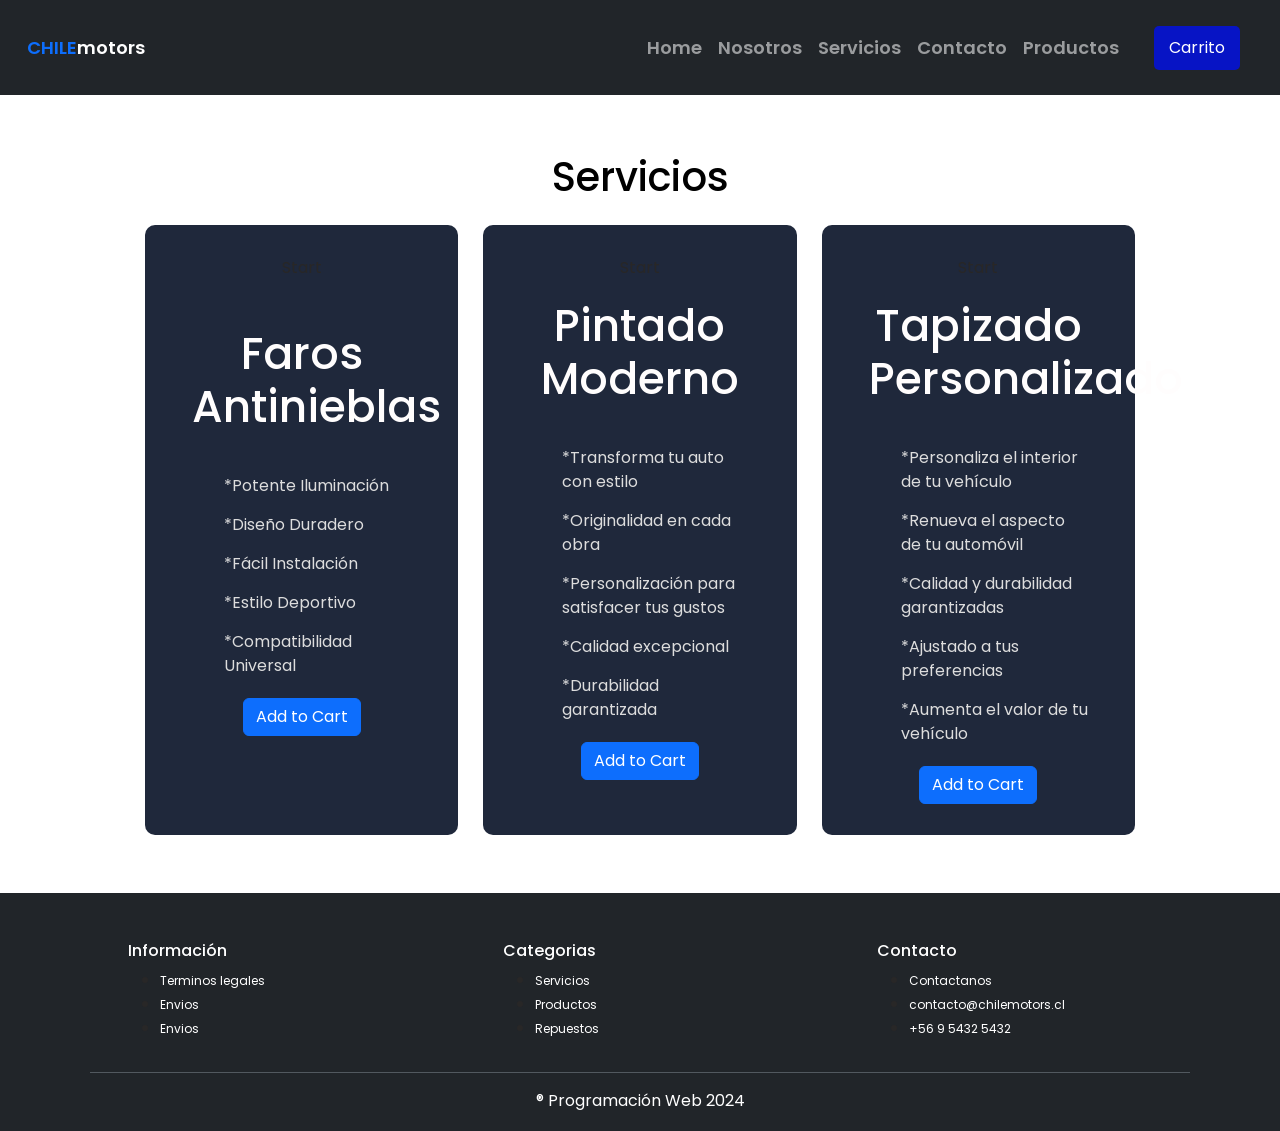
<file: planes.html>
<!DOCTYPE html>
<html lang="en">
<head>
    <meta charset="UTF-8">
    <meta name="viewport" content="width=device-width, initial-scale=1.0">
    <title>Planes</title>
    <link href="https://cdn.jsdelivr.net/npm/bootstrap@5.3.3/dist/css/bootstrap.min.css" rel="stylesheet" integrity="sha384-QWTKZyjpPEjISv5WaRU9OFeRpok6YctnYmDr5pNlyT2bRjXh0JMhjY6hW+ALEwIH" crossorigin="anonymous">
    <link rel="stylesheet" href="https://cdn.jsdelivr.net/npm/bootstrap-icons@1.11.3/font/bootstrap-icons.min.css">
    <link rel="stylesheet" href="style.css">
</head>
<body>

 <!--        Menú      -->
 <nav class="navbar navbar-expand-md sticky-top py-3 navbar-dark bg-dark">
    <div class="container">
      <a href="index.html" class="navbar-brand"
        ><span class="text-primary">CHILE</span>motors</a
      >
      <button
        class="navbar-toggler"
        type="button"
        data-bs-toggle="collapse"
        data-bs-target="#navbar-start"
        aria-controls="navbar-start"
        aria-expanded="false"
        aria-label="toggle navigation"
      >
        <span class="navbar-toggler-icon"></span>
      </button>

      <div class="collapse navbar-collapse" id="navbar-start">
        <ul class="navbar-nav ms-auto mb-2 mb-lg-0">
          <li class="nav-item">
            <a class="nav-link" href="index.html">Home</a>
          </li>
          <li class="nav-item">
            <a class="nav-link" href="nosotros.html">Nosotros</a>
          </li>
          <li class="nav-item">
            <a class="nav-link" href="servicios.html">Servicios</a>
          </li>
          <li class="nav-item">
            <a class="nav-link" href="contacto.html">Contacto</a>
          </li>
          <li class="nav-item">
            <a class="nav-link" href="productos.html">Productos</a>
          </li>
        </ul>
      </div>
    </div>
    <!---Carrito-->
    <!-- Botón para abrir el offcanvas del carrito -->
    <button
      class="btn btn-success"
      type="button"
      data-bs-toggle="offcanvas"
      data-bs-target="#cartOffcanvas"
      aria-controls="cartOffcanvas"
    >
      Carrito
    </button>
  </nav>
  <!-- Offcanvas del carrito -->
  <div
    class="offcanvas offcanvas-end"
    tabindex="-1"
    id="cartOffcanvas"
    aria-labelledby="cartOffcanvasLabel"
  >
    <div class="offcanvas-header">
      <h5 class="offcanvas-title" id="cartOffcanvasLabel">
        Tu carrito de compras
      </h5>
      <button
        type="button"
        class="btn-close text-reset"
        data-bs-dismiss="offcanvas"
        aria-label="Close"
      ></button>
    </div>
    <div class="offcanvas-body">
      <!-- Contenido del carrito -->
      <table class="table">
        <thead>
          <tr>
            <th scope="col">Producto</th>
            <th scope="col">Precio</th>
            <th scope="col">Cantidad</th>
            <th scope="col">Total</th>
          </tr>
        </thead>
        <tbody>
          <!-- productos en el carrito -->
          <tr>
            <td>Producto 1</td>
            <td>$10.00</td>
            <td>2</td>
            <td>$20.00</td>
          </tr>
          <tr>
            <td>Producto 2</td>
            <td>$15.00</td>
            <td>1</td>
            <td>$15.00</td>
          </tr>
        </tbody>
      </table>
      <!-- Botones-->
    </div>
    <div class="offcanvas-footer">
      <button
        type="button"
        class="btn btn-secondary"
        data-bs-dismiss="offcanvas"
      >
        Cerrar
      </button>
      <button type="button" class="btn btn-success">Pagar</button>
    </div>
  </div>
  <!--     Cierre   Menú      -->

<div class="container">
    <h2 class="text-center mt-5">Servicios</h2>
    <div class="price-row">
        <div class="price-col">
            <p>Start</p>
            <h3 class="text-center mt-5">Faros Antinieblas</h3>
            <ul>
                <li>*Potente Iluminación</li>
                <li>*Diseño Duradero</li>
                <li>*Fácil Instalación</li>
                <li>*Estilo Deportivo</li>
                <li>*Compatibilidad Universal</li>
            </ul>
            <a href="carrito.html" class="btn btn-primary">Add to Cart</a>
        </div>

        <div class="price-col">
            <p>Start</p>
            <h3>Pintado Moderno</h3>
            <ul>
                <li>*Transforma tu auto con estilo</li>
                <li>*Originalidad en cada obra</li>
                <li>*Personalización para satisfacer tus gustos</li>
                <li>*Calidad excepcional</li>
                <li>*Durabilidad garantizada</li>
            </ul>
            <a href="carrito.html" class="btn btn-primary">Add to Cart</a>
        </div>

        <div class="price-col">
            <p>Start</p>
            <h3 class="text-center">Tapizado Personalizado</h3>
            <ul>
                <li>*Personaliza el interior de tu vehículo</li>
                <li>*Renueva el aspecto de tu automóvil</li>
                <li>*Calidad y durabilidad garantizadas</li>
                <li>*Ajustado a tus preferencias</li>
                <li>*Aumenta el valor de tu vehículo</li>
            </ul>
            <a href="carrito.html" class="btn btn-primary">Add to Cart</a>
        </div>
    </div>
</div>

<!-- footer -->
<footer class="bg-dark p-2 text-center mt-5">
    <div class="container">
        <div class="row footer">
            <div class="col-sm-4 col-md-4 text-center text-lg-start d-flex flex-column pad">
                <h3 class="fs-6">Información</h3>
                <ul>
                    <li><a href="#">Terminos legales</a></li>
                    <li><a href="#">Envios</a></li>
                    <li><a href="#">Envios</a></li>
                </ul>
            </div>
            <div class="col-sm-4 col-md-4 text-center text-lg-start d-flex flex-column pad">
                <h3 class="fs-6">Categorias</h3>
                <ul>
                    <li><a href="#">Servicios</a></li>
                    <li><a href="#">Productos</a></li>
                    <li><a href="#">Repuestos</a></li>
                </ul>
            </div>
            <div class="col-sm-4 col-md-4 text-center text-lg-start d-flex flex-column pad">
                <h3 class="fs-6">Contacto</h3>
                <ul>
                    <li><a href="contacto.html">Contactanos</a></li>
                    <li><a href="#">contacto@chilemotors.cl</a></li>
                    <li><a href="#">+56 9 5432 5432</a></li>
                </ul>
            </div>
        </div>
        <hr>
        <p class="text-white">® Programación Web 2024</p>
    </div>
</footer>

<script src="https://cdn.jsdelivr.net/npm/bootstrap@5.3.3/dist/js/bootstrap.bundle.min.js"
        integrity="sha384-YvpcrYf0tY3lHB60NNkmXc5s9fDVZLESaAA55NDzOxhy9GkcIdslK1eN7N6jIeHz"
        crossorigin="anonymous"></script>
</body>
</html>
</file>
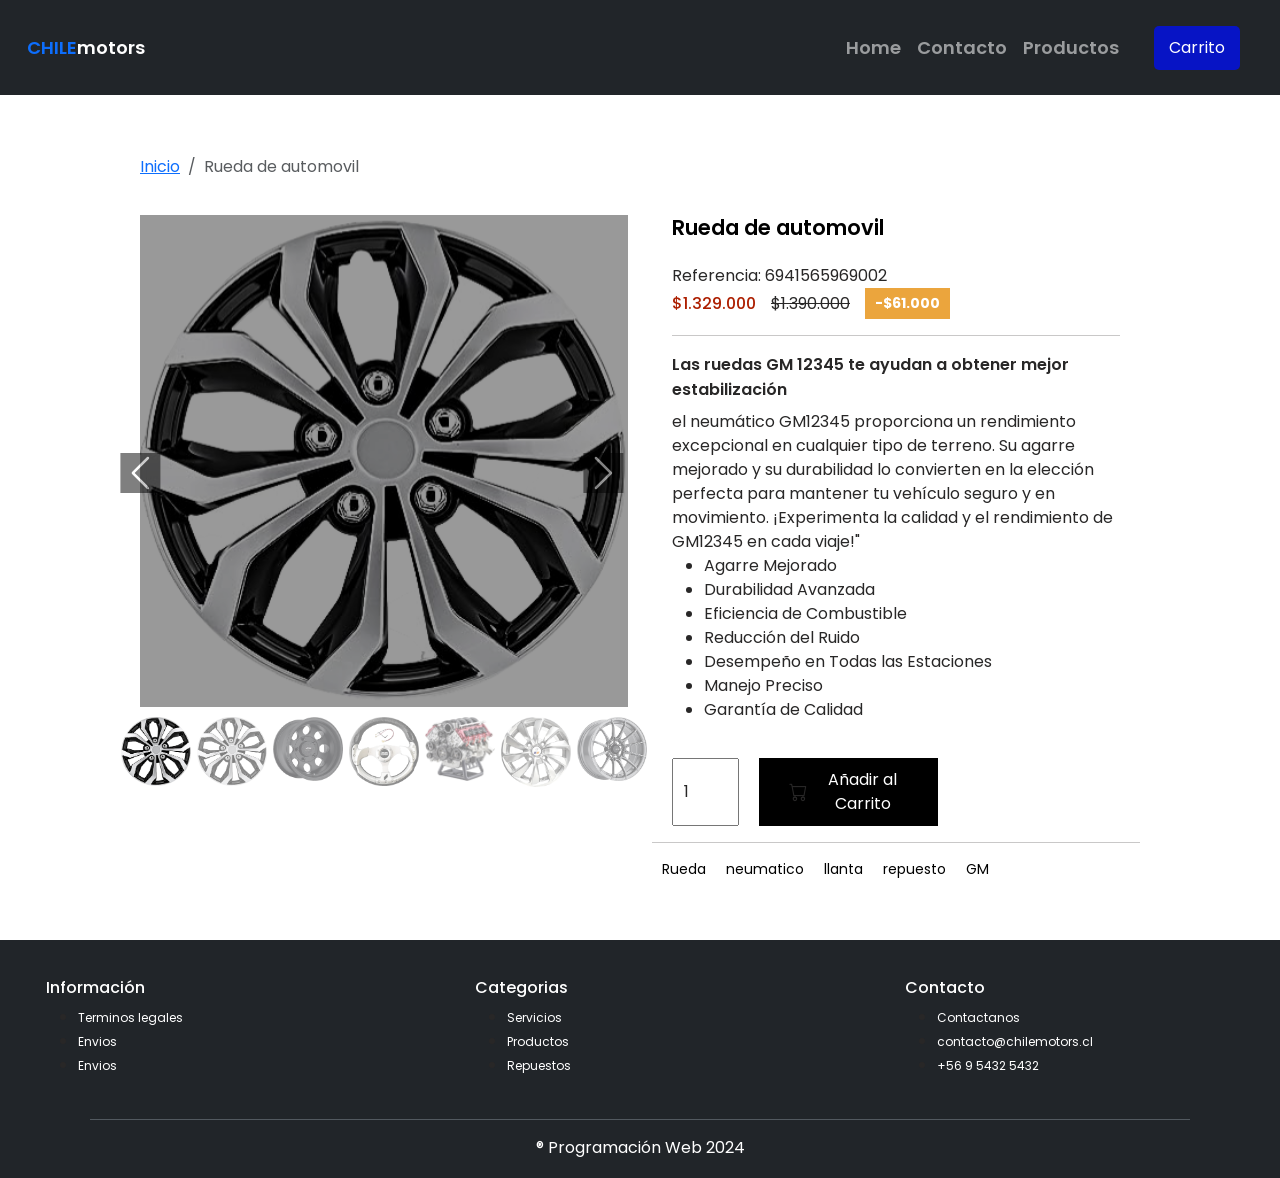
<file: product-template.html>
<!DOCTYPE html>
<html lang="en">
  <head>
    <meta charset="UTF-8" />
    <meta name="viewport" content="width=device-width, initial-scale=1.0" />
    <link
      href="https://cdn.jsdelivr.net/npm/bootstrap@5.3.3/dist/css/bootstrap.min.css"
      rel="stylesheet"
      integrity="sha384-QWTKZyjpPEjISv5WaRU9OFeRpok6YctnYmDr5pNlyT2bRjXh0JMhjY6hW+ALEwIH"
      crossorigin="anonymous"
    />
    <script
      src="https://cdn.jsdelivr.net/npm/bootstrap@5.3.3/dist/js/bootstrap.bundle.min.js"
      integrity="sha384-YvpcrYf0tY3lHB60NNkmXc5s9fDVZLESaAA55NDzOxhy9GkcIdslK1eN7N6jIeHz"
      crossorigin="anonymous"
    ></script>
    <link
      rel="stylesheet"
      href="https://cdn.jsdelivr.net/npm/bootstrap-icons@1.11.3/font/bootstrap-icons.min.css"
    />
    <link rel="stylesheet" href="style.css" />
    <title>Producto Template</title>
  </head>

      <!--        Menú      -->
      <nav class="navbar navbar-expand-md sticky-top py-3 navbar-dark bg-dark">
        <div class="container">
          <a href="index.html" class="navbar-brand"
            ><span class="text-primary">CHILE</span>motors</a
          >
          <button
            class="navbar-toggler"
            type="button"
            data-bs-toggle="collapse"
            data-bs-target="#navbar-start"
            aria-controls="navbar-start"
            aria-expanded="false"
            aria-label="toggle navigation"
          >
            <span class="navbar-toggler-icon"></span>
          </button>
  
          <div class="collapse navbar-collapse" id="navbar-start">
            <ul class="navbar-nav ms-auto mb-2 mb-lg-0">
              <li class="nav-item">
                <a class="nav-link" href="index.html">Home</a>
              </li>
           <!--  <li class="nav-item">
                <a class="nav-link" href="nosotros.html">Nosotros</a>
              </li>
              <li class="nav-item">
                <a class="nav-link" href="servicios.html">Servicios</a>
              </li>-->
              <li class="nav-item">
                <a class="nav-link" href="contacto.html">Contacto</a>
              </li>
              <li class="nav-item">
                <a class="nav-link" href="productos.html">Productos</a>
              </li>
            </ul>
          </div>
        </div>
   <!---Carrito-->
  <!-- Botón para abrir el offcanvas del carrito -->
  <button class="btn btn-success" type="button" data-bs-toggle="offcanvas" data-bs-target="#cartOffcanvas" aria-controls="cartOffcanvas">
    Carrito
  </button>
  </nav>
  <!-- Offcanvas del carrito -->
  <div class="offcanvas offcanvas-end" tabindex="-1" id="cartOffcanvas" aria-labelledby="cartOffcanvasLabel">
    <div class="offcanvas-header">
      <h5 class="offcanvas-title" id="cartOffcanvasLabel">Tu carrito de compras</h5>
      <button type="button" class="btn-close text-reset" data-bs-dismiss="offcanvas" aria-label="Close"></button>
    </div>
    <div class="offcanvas-body">
      <!-- Contenido del carrito -->
      <table class="table">
        <thead>
          <tr>
            <th scope="col">Producto</th>
            <th scope="col">Precio</th>
            <th scope="col">Cantidad</th>
            <th scope="col">Total</th>
          </tr>
        </thead>
        <tbody>
          <!-- productos en el carrito -->
          <tr>
            <td>Producto 1</td>
            <td>$10.00</td>
            <td>2</td>
            <td>$20.00</td>
          </tr>
          <tr>
            <td>Producto 2</td>
            <td>$15.00</td>
            <td>1</td>
            <td>$15.00</td>
          </tr>
      
        </tbody>
      </table>
          <!-- Botones-->
  
    </div>
    <div class="offcanvas-footer">
      <button type="button" class="btn btn-secondary" data-bs-dismiss="offcanvas">Cerrar</button>
      <button type="button" class="btn btn-success">Pagar</button>
    </div>
  </div>
      <!--     Cierre   Menú      -->
  

  <body>
    <div class="container">
      <div id="product-details">
        <nav aria-label="breadcrumb">
          <ol class="breadcrumb">
            <li class="breadcrumb-item"><a href="#">Inicio</a></li>
            <li class="breadcrumb-item active" aria-current="page">
              Rueda de automovil
            </li>
          </ol>
        </nav>
        <div class="row">
          <div class="col-md-6">
            <div
              class="carousel slide"
              id="carouselDemo"
              data-bs-wrap="true"
              data-bs-ride="carousel"
            >

<!--    Sección imagenes producto -->
              <div class="carousel-inner">
                <div class="carousel-item active">
                  <img src="img/pr1.png" class="w-100 img-fluid" />
                </div>

                <div class="carousel-item" data-bs-interval="2000">
                  <img src="img/pr2.png" class="w-100 img-fluid" />
                </div>

                <div class="carousel-item">
                  <img src="img/pr3.png" class="w-100 img-fluid" />
                </div>

                <div class="carousel-item">
                  <img src="img/pr4.png" class="w-100 img-fluid" />
                </div>

                <div class="carousel-item">
                  <img src="img/pr5.png" class="w-100 img-fluid" />
                </div>

                <div class="carousel-item">
                  <img src="img/pr6.png" class="w-100 img-fluid" />
                </div>

                <div class="carousel-item">
                  <img src="img/pr7.png" class="w-100 img-fluid" />
                </div>
              </div>

              <button
                class="carousel-control-prev"
                type="button"
                data-bs-target="#carouselDemo"
                data-bs-slide="prev"
              >
                <span class="carousel-control-prev-icon"></span>
              </button>

              <button
                class="carousel-control-next"
                type="button"
                data-bs-target="#carouselDemo"
                data-bs-slide="next"
              >
                <span class="carousel-control-next-icon"></span>
              </button>

              <div class="carousel-indicators">
                <button
                  type="button"
                  class="active"
                  data-bs-target="#carouselDemo"
                  data-bs-slide-to="0"
                >
                  <img src="img/pr1.png" class="img-fluid" />
                </button>

                <button
                  type="button"
                  data-bs-target="#carouselDemo"
                  data-bs-slide-to="1"
                >
                  <img src="img/pr1.png" class="img-fluid" />
                </button>

                <button
                  type="button"
                  data-bs-target="#carouselDemo"
                  data-bs-slide-to="2"
                >
                  <img src="img/pr2.png" class="img-fluid" />
                </button>
                <button
                  type="button"
                  data-bs-target="#carouselDemo"
                  data-bs-slide-to="3"
                >
                  <img src="img/pr3.png" class="img-fluid" />
                </button>
                <button
                  type="button"
                  data-bs-target="#carouselDemo"
                  data-bs-slide-to="4"
                >
                  <img src="img/pr4.png" class="img-fluid" />
                </button>
                <button
                  type="button"
                  data-bs-target="#carouselDemo"
                  data-bs-slide-to="5"
                >
                  <img src="img/pr5.png" class="img-fluid" />
                </button>
                <button
                  type="button"
                  data-bs-target="#carouselDemo"
                  data-bs-slide-to="6"
                >
                  <img src="img/pr7.png" class="img-fluid" />
                </button>
              </div>
            </div>
          </div>

<!--    Info producto     -->
          <div class="col-md-6">
            <div class="info">
              <h2>Rueda de automovil</h2>
              <p>Referencia: 6941565969002</p>
              <div class="precio">
                <p class="precio-final">$1.329.000</p>
                <p class="precio-normal">$1.390.000</p>
                <p class="descuento">-$61.000</p>
              </div>
              <hr />
              <div class="details">
                <h3>
                  Las ruedas GM 12345 te ayudan a obtener mejor estabilización
                </h3>
                <p>
                  el neumático GM12345 proporciona un rendimiento excepcional en cualquier 
                  tipo de terreno. Su agarre mejorado y su durabilidad lo convierten en la 
                  elección perfecta para mantener tu vehículo seguro y en movimiento. 
                  ¡Experimenta la calidad y el rendimiento de GM12345 en cada viaje!"
                </p>
                <ul>
                  <li>Agarre Mejorado</li>
                  <li>Durabilidad Avanzada</li>
                  <li> Eficiencia de Combustible </li>
                  <li>
                    Reducción del Ruido
                  </li>
                  <li>Desempeño en Todas las Estaciones</li>
                  <li>Manejo Preciso</li>
                  <li>Garantía de Calidad</li>
                </ul>
              </div>
            </div>
            <div class="add-to-cart">
              <div class="col-md-12">
                <input type="number" name="qty" value="1" min="1" />
                <button><i class="bi bi-cart"></i>Añadir al Carrito</button>
              </div>
              <hr />
            </div>

            <div class="etiquetas">
              <ul>
                <li><a href="#">Rueda</a></li>
                <li><a href="#">neumatico</a></li>
                <li><a href="#">llanta</a></li>
                <li><a href="#">repuesto</a></li>
                <li><a href="#">GM</a></li>
              </ul>
            </div>
          </div>
        </div>
      </div>
    </div>

  <!--  footer-->
  <footer class="bg-dark p-2 text-center">
    <div>
      <div class="row footer">
          <div class="col-sm-4 col-md-4 text-center text-lg-start d-flex flex-column
          pad"
          >
              <h3 class="fs-6">Información</h3>
              <ul>
                  <li><a href="#">Terminos legales</a></li>
                  <li><a href="#">Envios</a></li>
                  <li><a href="#">Envios</a></li>
  
              </ul>
          </div>
          <div class="col-sm-4 col-md-4 text-center text-lg-start d-flex flex-column 
          pad">
              <h3 class="fs-6">Categorias</h3>
              <ul>
                  <li><a href="#">Servicios</a></li>
                  <li><a href="#">Productos</a></li>
                  <li><a href="#">Repuestos</a></li>
              </ul>
          </div>
          <div class="col-sm-4 col-md-4 text-center text-lg-start d-flex flex-column
          pad"
          >
              <h3 class="fs-6">Contacto</h3>
              <ul >
                  <li><a href="contacto.html">Contactanos</a></li>
                  <li><a href="#">contacto@chilemotors.cl</a></li>
                  <li><a href="#">+56 9 5432 5432</a></li>
              </ul>
          </div>
      </div>
    <div class="container">
       <hr>
      <p class="text-white">® Programación Web 2024</p>
    </div>
  </footer>
  <!--  footer-->

  </body>

</html>
</file>
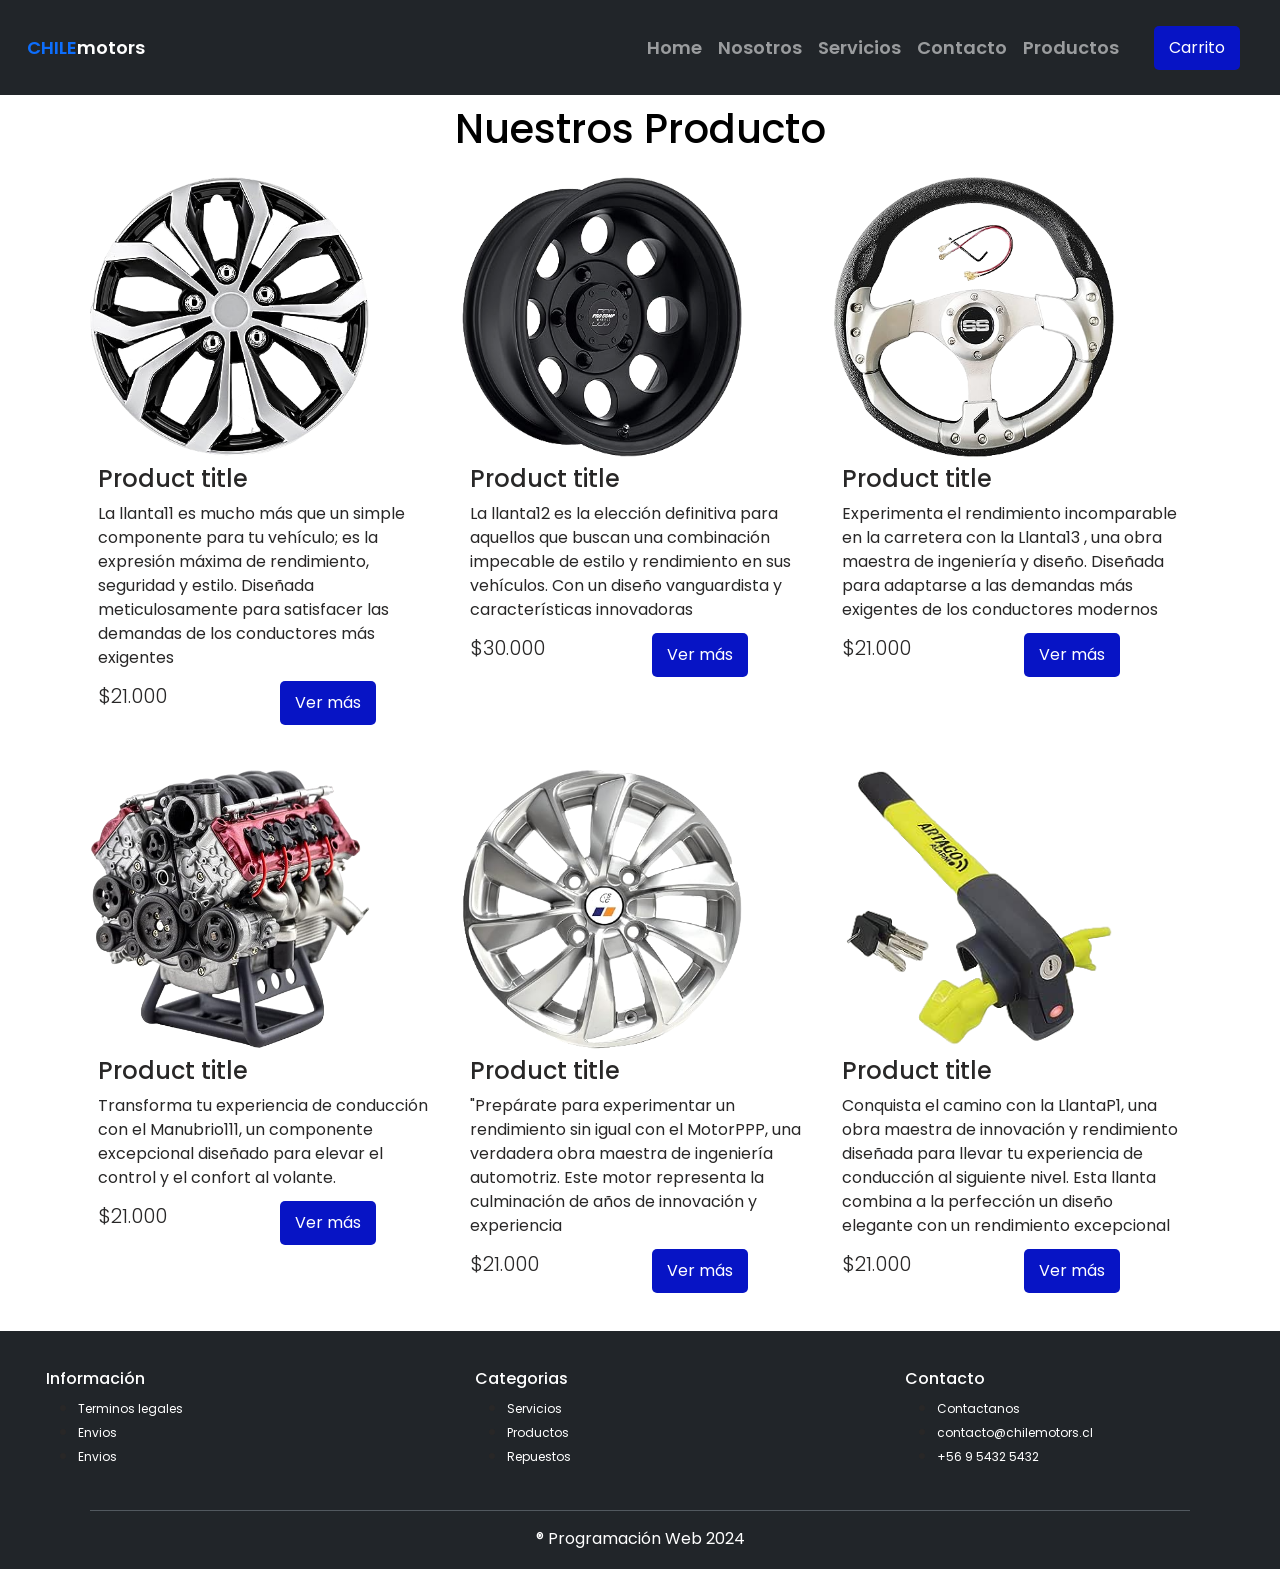
<file: productos.html>
<!DOCTYPE html>
<html lang="en">
  <head>
    <meta charset="UTF-8" />
    <meta name="viewport" content="width=device-width, initial-scale=1.0" />
    <title>Inicio - Chile Motors</title>

    <link
      rel="stylesheet"
      href="https://cdn.jsdelivr.net/npm/bootstrap-icons@1.11.0/font/bootstrap-icons.css"
    />
    <link
      href="https://cdn.jsdelivr.net/npm/bootstrap@5.3.1/dist/css/bootstrap.min.css"
      rel="stylesheet"
    />

    <link rel="stylesheet" href="style.css" />
  </head>
  <body>
    <!--        Menú      -->
    <nav class="navbar navbar-expand-md sticky-top py-3 navbar-dark bg-dark">
      <div class="container">
        <a href="index.html" class="navbar-brand"
          ><span class="text-primary">CHILE</span>motors</a
        >
        <button
          class="navbar-toggler"
          type="button"
          data-bs-toggle="collapse"
          data-bs-target="#navbar-start"
          aria-controls="navbar-start"
          aria-expanded="false"
          aria-label="toggle navigation"
        >
          <span class="navbar-toggler-icon"></span>
        </button>

        <div class="collapse navbar-collapse" id="navbar-start">
          <ul class="navbar-nav ms-auto mb-2 mb-lg-0">
            <li class="nav-item">
              <a class="nav-link" href="index.html">Home</a>
            </li>
            <li class="nav-item">
              <a class="nav-link" href="nosotros.html">Nosotros</a>
            </li>
            <li class="nav-item">
              <a class="nav-link" href="servicios.html">Servicios</a>
            </li>
            <li class="nav-item">
              <a class="nav-link" href="contacto.html">Contacto</a>
            </li>
            <li class="nav-item">
              <a class="nav-link" href="productos.html">Productos</a>
            </li>
          </ul>
        </div>
      </div>
      <!---Carrito-->
      <!-- Botón para abrir el offcanvas del carrito -->
      <button
        class="btn btn-success"
        type="button"
        data-bs-toggle="offcanvas"
        data-bs-target="#cartOffcanvas"
        aria-controls="cartOffcanvas"
      >
        Carrito
      </button>
    </nav>
    <!-- Offcanvas del carrito -->
    <div
      class="offcanvas offcanvas-end"
      tabindex="-1"
      id="cartOffcanvas"
      aria-labelledby="cartOffcanvasLabel"
    >
      <div class="offcanvas-header">
        <h5 class="offcanvas-title" id="cartOffcanvasLabel">
          Tu carrito de compras
        </h5>
        <button
          type="button"
          class="btn-close text-reset"
          data-bs-dismiss="offcanvas"
          aria-label="Close"
        ></button>
      </div>
      <div class="offcanvas-body">
        <!-- Contenido del carrito -->
        <table class="table">
          <thead>
            <tr>
              <th scope="col">Producto</th>
              <th scope="col">Precio</th>
              <th scope="col">Cantidad</th>
              <th scope="col">Total</th>
            </tr>
          </thead>
          <tbody>
            <!-- productos en el carrito -->
            <tr>
              <td>Producto 1</td>
              <td>$10.00</td>
              <td>2</td>
              <td>$20.00</td>
            </tr>
            <tr>
              <td>Producto 2</td>
              <td>$15.00</td>
              <td>1</td>
              <td>$15.00</td>
            </tr>
          </tbody>
        </table>
        <!-- Botones-->
      </div>
      <div class="offcanvas-footer">
        <button
          type="button"
          class="btn btn-secondary"
          data-bs-dismiss="offcanvas"
        >
          Cerrar
        </button>
        <button type="button" class="btn btn-success">Pagar</button>
      </div>
    </div>
    <!--     Cierre   Menú      -->

<!--        Productos   -->
    <!---productos-->
    <div class="container">
      <h2 class=" text-center">Nuestros Producto</h2>
        <div id="products">
          <div class="row g-3">
            <div class="item col-xs-4 col-lg-4">
              <div class="thumbnail">
                <img class="img-cat" src="img/pr1.png" alt="" />
                <div class="caption p-2">
                  <h4 class="group inner list-group-item-heading">
                    Product title
                  </h4>
                  <p class="group inner list-group-item-text">
                    La llanta11 es mucho más que un simple componente para tu vehículo; 
                    es la expresión máxima de rendimiento, seguridad y estilo. Diseñada 
                    meticulosamente para satisfacer las demandas de los conductores más 
                    exigentes
                  </p>
                  <div class="row">
                    <div class="col-xs-12 col-md-6">
                      <p class="lead">$21.000</p>
                    </div>
                    <div class="col-xs-12 col-md-6">
                      <a
                        class="btn btn-success"
                        href="product-template.html"
                        >Ver más</a
                      >
                    </div>
                  </div>
                </div>
              </div>
            </div>
            <div class="item col-xs-4 col-lg-4">
              <div class="thumbnail">
                <img class="img-cat" src="img/pr2.png" alt="" />
                <div class="caption p-2">
                  <h4 class="group inner list-group-item-heading">
                    Product title
                  </h4>
                  <p class="group inner list-group-item-text">
                    La llanta12 es la elección definitiva para aquellos que buscan una 
                    combinación impecable de estilo y rendimiento en sus vehículos. Con 
                    un diseño vanguardista y características innovadoras
                  </p>
                  <div class="row">
                    <div class="col-xs-12 col-md-6">
                      <p class="lead">$30.000</p>
                    </div>
                    <div class="col-xs-12 col-md-6">
                      <a
                        class="btn btn-success"
                        href="product-template.html"
                        >Ver más</a
                      >
                    </div>
                  </div>
                </div>
              </div>
            </div>
            <div class="item col-xs-4 col-lg-4">
              <div class="thumbnail">
                <img class="img-cat" src="img/pr3.png" alt="" />
                <div class="caption p-2">
                  <h4 class="group inner list-group-item-heading">
                    Product title
                  </h4>
                  <p class="group inner list-group-item-text">
                    Experimenta el rendimiento incomparable en la carretera con la Llanta13
                    , una obra maestra de ingeniería y diseño. Diseñada para adaptarse a las 
                    demandas más exigentes de los conductores modernos
                  </p>
                  <div class="row">
                    <div class="col-xs-12 col-md-6">
                      <p class="lead">$21.000</p>
                    </div>
                    <div class="col-xs-12 col-md-6">
                      <a class="btn btn-success" href="product-template.html"
                        >Ver más</a
                      >
                    </div>
                  </div>
                </div>
              </div>
            </div>
            <div class="item col-xs-4 col-lg-4">
              <div class="thumbnail">
                <img class="img-cat" src="img/pr4.png" alt="" />
                <div class="caption p-2">
                  <h4 class="group inner list-group-item-heading">
                    Product title
                  </h4>
                  <p class="group inner list-group-item-text">
                    Transforma tu experiencia de conducción con el Manubrio111, un componente
                     excepcional diseñado para elevar el control y el confort al volante.
                  </p>
                  <div class="row">
                    <div class="col-xs-12 col-md-6">
                      <p class="lead">$21.000</p>
                    </div>
                    <div class="col-xs-12 col-md-6">
                      <a class="btn btn-success" href="product-template.html"
                        >Ver más</a
                      >
                    </div>
                  </div>
                </div>
              </div>
            </div>
            <div class="item col-xs-4 col-lg-4">
              <div class="thumbnail">
                <img class="img-cat" src="img/pr5.png" alt="" />
                <div class="caption p-2">
                  <h4 class="group inner list-group-item-heading">
                    Product title
                  </h4>
                  <p class="group inner list-group-item-text">
                    "Prepárate para experimentar un rendimiento sin igual con el MotorPPP,
                     una verdadera obra maestra de ingeniería automotriz. Este motor
                      representa la culminación de años de innovación y experiencia
                  </p>
                  <div class="row">
                    <div class="col-xs-12 col-md-6">
                      <p class="lead">$21.000</p>
                    </div>
                    <div class="col-xs-12 col-md-6">
                      <a
                        class="btn btn-success"
                        href="product-template.html"
                        >Ver más</a
                      >
                    </div>
                  </div>
                </div>
              </div>
            </div>
            <div class="item col-xs-4 col-lg-4">
              <div class="thumbnail">
                <img class="img-cat" src="img/pr6.png" alt="" />
                <div class="caption p-2">
                  <h4 class="group inner list-group-item-heading">
                    Product title
                  </h4>
                  <p class="group inner list-group-item-text">
                    Conquista el camino con la LlantaP1, una obra maestra de innovación y 
                    rendimiento diseñada para llevar tu experiencia de conducción al 
                    siguiente nivel. Esta llanta combina a la perfección un diseño 
                    elegante con un rendimiento excepcional
                  </p>
                  <div class="row">
                    <div class="col-xs-12 col-md-6">
                      <p class="lead">$21.000</p>
                    </div>
                    <div class="col-xs-12 col-md-6">
                      <a
                        class="btn btn-success"
                        href="product-template.html"
                        >Ver más</a
                      >
                    </div>
                  </div>
                </div>
              </div>
            </div>
          </div>
        </div>
      </div>





        <!--  footer-->
        <footer class="bg-dark p-2 text-center">
            <div>
              <div class="row footer">
                <div
                  class="col-sm-4 col-md-4 text-center text-lg-start d-flex flex-column pad"
                >
                  <h3 class="fs-6">Información</h3>
                  <ul>
                    <li><a href="#">Terminos legales</a></li>
                    <li><a href="#">Envios</a></li>
                    <li><a href="#">Envios</a></li>
                  </ul>
                </div>
                <div
                  class="col-sm-4 col-md-4 text-center text-lg-start d-flex flex-column pad"
                >
                  <h3 class="fs-6">Categorias</h3>
                  <ul>
                    <li><a href="#">Servicios</a></li>
                    <li><a href="#">Productos</a></li>
                    <li><a href="#">Repuestos</a></li>
                  </ul>
                </div>
                <div
                  class="col-sm-4 col-md-4 text-center text-lg-start d-flex flex-column pad"
                >
                  <h3 class="fs-6">Contacto</h3>
                  <ul>
                    <li><a href="contacto.html">Contactanos</a></li>
                    <li><a href="#">contacto@chilemotors.cl</a></li>
                    <li><a href="#">+56 9 5432 5432</a></li>
                  </ul>
                </div>
              </div>
            </div>
            <div class="container">
              <hr />
              <p class="text-white">® Programación Web 2024</p>
            </div>
          </footer>
          <!--  footer-->
          <script src="https://cdn.jsdelivr.net/npm/bootstrap@5.3.1/dist/js/bootstrap.bundle.min.js"></script>
        </body>
      </html>
</file>
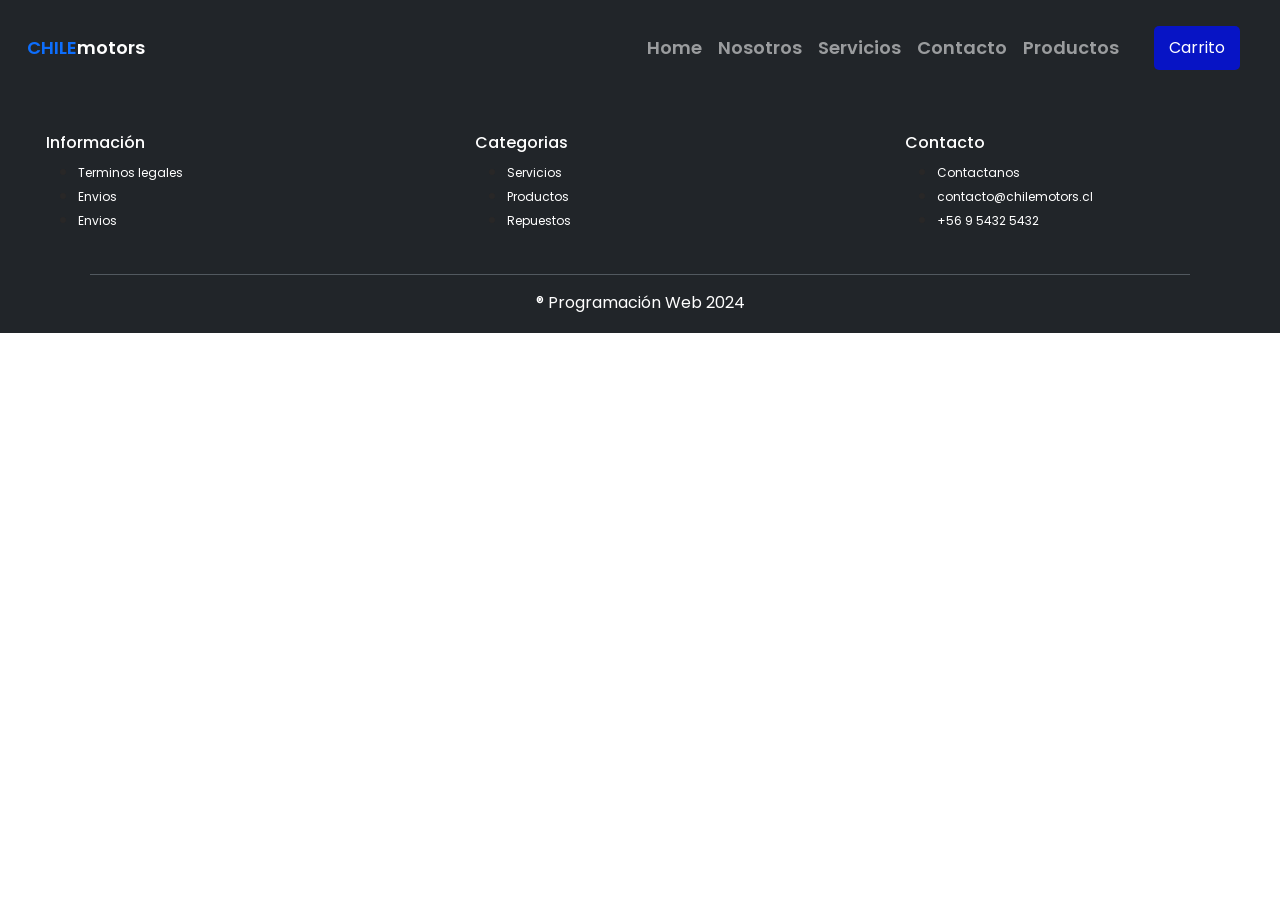
<file: servicios.html>
<!DOCTYPE html>
<html lang="en">
  <head>
    <meta charset="UTF-8" />
    <meta name="viewport" content="width=device-width, initial-scale=1.0" />
    <title>Inicio - Chile Motors</title>

    <link
      rel="stylesheet"
      href="https://cdn.jsdelivr.net/npm/bootstrap-icons@1.11.0/font/bootstrap-icons.css"
    />
    <link
      href="https://cdn.jsdelivr.net/npm/bootstrap@5.3.1/dist/css/bootstrap.min.css"
      rel="stylesheet"
    />

    <link rel="stylesheet" href="style.css" />
  </head>
  <body>
    <!--        Menú      -->
    <nav class="navbar navbar-expand-md sticky-top py-3 navbar-dark bg-dark">
      <div class="container">
        <a href="index.html" class="navbar-brand"
          ><span class="text-primary">CHILE</span>motors</a
        >
        <button
          class="navbar-toggler"
          type="button"
          data-bs-toggle="collapse"
          data-bs-target="#navbar-start"
          aria-controls="navbar-start"
          aria-expanded="false"
          aria-label="toggle navigation"
        >
          <span class="navbar-toggler-icon"></span>
        </button>

        <div class="collapse navbar-collapse" id="navbar-start">
          <ul class="navbar-nav ms-auto mb-2 mb-lg-0">
            <li class="nav-item">
              <a class="nav-link" href="index.html">Home</a>
            </li>
            <li class="nav-item">
             <a class="nav-link" href="nosotros.html">Nosotros</a>
            </li>
            <li class="nav-item">
              <a class="nav-link" href="servicios.html">Servicios</a>
            </li>
            <li class="nav-item">
              <a class="nav-link" href="contacto.html">Contacto</a>
            </li>
            <li class="nav-item">
              <a class="nav-link" href="productos.html">Productos</a>
            </li>
          </ul>
        </div>
      </div>
      <!---Carrito-->
      <!-- Botón para abrir el offcanvas del carrito -->
      <button
        class="btn btn-success"
        type="button"
        data-bs-toggle="offcanvas"
        data-bs-target="#cartOffcanvas"
        aria-controls="cartOffcanvas"
      >
        Carrito
      </button>
    </nav>
    <!-- Offcanvas del carrito -->
    <div
      class="offcanvas offcanvas-end"
      tabindex="-1"
      id="cartOffcanvas"
      aria-labelledby="cartOffcanvasLabel"
    >
      <div class="offcanvas-header">
        <h5 class="offcanvas-title" id="cartOffcanvasLabel">
          Tu carrito de compras
        </h5>
        <button
          type="button"
          class="btn-close text-reset"
          data-bs-dismiss="offcanvas"
          aria-label="Close"
        ></button>
      </div>
      <div class="offcanvas-body">
        <!-- Contenido del carrito -->
        <table class="table">
          <thead>
            <tr>
              <th scope="col">Producto</th>
              <th scope="col">Precio</th>
              <th scope="col">Cantidad</th>
              <th scope="col">Total</th>
            </tr>
          </thead>
          <tbody>
            <!-- productos en el carrito -->
            <tr>
              <td>Producto 1</td>
              <td>$10.00</td>
              <td>2</td>
              <td>$20.00</td>
            </tr>
            <tr>
              <td>Producto 2</td>
              <td>$15.00</td>
              <td>1</td>
              <td>$15.00</td>
            </tr>
          </tbody>
        </table>
        <!-- Botones-->
      </div>
      <div class="offcanvas-footer">
        <button
          type="button"
          class="btn btn-secondary"
          data-bs-dismiss="offcanvas"
        >
          Cerrar
        </button>
        <button type="button" class="btn btn-success">Pagar</button>
      </div>
    </div>
    <!--     Cierre   Menú      -->  
    <body>
    
  
    

    <!--  footer-->
    <footer class="bg-dark p-2 text-center">
      <div>
        <div class="row footer">
          <div
            class="col-sm-4 col-md-4 text-center text-lg-start d-flex flex-column pad"
          >
            <h3 class="fs-6">Información</h3>
            <ul>
              <li><a href="#">Terminos legales</a></li>
              <li><a href="#">Envios</a></li>
              <li><a href="#">Envios</a></li>
            </ul>
          </div>
          <div
            class="col-sm-4 col-md-4 text-center text-lg-start d-flex flex-column pad"
          >
            <h3 class="fs-6">Categorias</h3>
            <ul>
              <li><a href="#">Servicios</a></li>
              <li><a href="#">Productos</a></li>
              <li><a href="#">Repuestos</a></li>
            </ul>
          </div>
          <div
            class="col-sm-4 col-md-4 text-center text-lg-start d-flex flex-column pad"
          >
            <h3 class="fs-6">Contacto</h3>
            <ul>
              <li><a href="contacto.html">Contactanos</a></li>
              <li><a href="#">contacto@chilemotors.cl</a></li>
              <li><a href="#">+56 9 5432 5432</a></li>
            </ul>
          </div>
        </div>
      </div>
      <div class="container">
        <hr />
        <p class="text-white">® Programación Web 2024</p>
      </div>
    </footer>
    <!--  footer-->
    <script src="https://cdn.jsdelivr.net/npm/bootstrap@5.3.1/dist/js/bootstrap.bundle.min.js"></script>
  </body>
</html>
</file>
<file: style.css>
@import url("https://fonts.googleapis.com/css2?family=Poppins:wght@400;500;600;700;800&display=swap");

* {
  font-family: "Poppins", sans-serif;
  color:#282727;
}
/* Header*/
.navbar a {
  font-weight: 600;
  font-size: 18px;
}
/*Carrusel index*/
.carousel-item {
  min-height: 400px;
}

.carousel-caption {
  bottom: 220px;
  z-index: 2;
}

.carousel-caption h5 {
  font-size: 70px;
  font-weight: 600;
  text-transform: uppercase;
  margin-top: 25pc;
  color:azure;
}

.carousel p {
  width: 60%;
  margin: 10px auto;
  font-size: 18px;
  color:azure;
}

.carousel-inner::before {
  content: "";
  position: absolute;
  width: 100%;
  height: 100%;
  top: 0;
  left: 0;
  background-color: rgba(0, 0, 0, 0.4);
  z-index: 1;
}
/*  Servicios   */
.services {
  padding: 50px 0;
}
.card-title {
  font-size: 30px;
  margin-bottom: 13px;
  color: white;
}

.card-p {
  margin-top: 0;
  margin-bottom: 1rem;
  color: lightgrey;
  font-size: 16px;
}

.card-body {
  flex: 1 1 auto;
  padding: 10px;
  color: var(--bs-card-color);
  display: flex;
  justify-content: space-between;
  flex-direction: column;
}
@media (min-width: 1200px) {
  .h2,
  h2 {
    font-size: 2.5rem;
    margin-bottom: 1.5rem;
    color: black;
  }
}
.bg-car1 {
  background-image: linear-gradient(rgba(0, 0, 0, 0.5), rgba(0, 0, 0, 0.5)),
    url(img/c1.jpg);
  background-position: center center;
  background-repeat: no-repeat;
  background-size: cover;
}

.bg-car2 {
  background-image: linear-gradient(rgba(0, 0, 0, 0.5), rgba(0, 0, 0, 0.5)),
    url(img/c2.jpg);
  background-position: center center;
  background-repeat: no-repeat;
  background-size: cover;
}

.bg-car3 {
  background-image: linear-gradient(rgba(0, 0, 0, 0.5), rgba(0, 0, 0, 0.5)),
    url(img/c3.jpg);
  background-position: center center;
  background-repeat: no-repeat;
  background-size: cover;
}

/*    Servicios sección*/
.product {
  padding: 10px;
}

.product h2 {
  font-family: Helvetica, sans-serif;
  color: black;
  font-style: italic;
}

.product p {
  color: black;
}
/*    servicios sección*/

/*    Seccion iconos*/
.box-icons i {
  font-size: 40px;
  padding: 10px;
  color: #282727;
}

.box-icons h3 {
  font-size: 20px;
  font-weight: 800;
  color: #282727;
}

.box-icons p {
  font-size: 16px;
  padding-left: 10px;
  padding-right: 10px;
  color: #282727;
}
/*    Seccion iconos*/

/*    Nuestros productos    */

.card {
  width: 300px; /* Ancho fijo */
  height: 400px; /* Alto fijo */
  border: 1px solid #ccc;
  border-radius: 8px;
  overflow: hidden; /* Evitar que el contenido exceda las dimensiones */
}


.card img {
  width: 150px;
  height: 150px;
}

.product-title h5{
  padding-top: 20px;
  color: #333;
  font-size: 20px;
  font-weight: 600;
}

/*    Nuestros productos    */

/*    Mejores piezas    */
.banner {
  padding: 50px 0;
  margin-bottom: 80px;
  background-color: #eae5df;
}

.banner h2 {
  font-size: 40px;
  text-transform: uppercase;
  font-weight: 800;
}

.banner img {
  width: 300px;
}
/*    Mejores piezas    */

@media (max-width: 767px) {
  .card {
    width: 100%;
  }

  .modal-body {
    padding: 0;
  }

  .carousel-item img {
    height: 500px;
  }

  .carousel-caption {
    bottom: 30px;
  }

  .carousel-caption h5 {
    font-size: 50px;
    margin-top: 0;
  }

  .carousel-caption p {
    width: 100%;
    font-size: 16px;
  }

  .services {
    padding: 30px 0;
  }

  .product {
    padding: 30px 0 0 0;
  }

  .banner {
    margin-bottom: 30px;
  }
}

form {
  display: block;
  margin-top: 10em;
  unicode-bidi: isolate;
}

.container {
  padding: 10px 20px;
  color: #e1f3fe;
}

.table-image {
  thead {
    td,
    th {
      border: 0;
      color: #666;
      font-size: 0.8rem;
    }
  }

  td,
  th {
    vertical-align: middle;
    text-align: center;

    &.qty {
      max-width: 2rem;
    }
  }
}

.price {
  margin-left: 1rem;
}

.modal-footer {
  padding-top: 0rem;
}

/*Productos*/

.title-cat h2{
  font-size: 20px;
  color: #333;
}

.img-cat{
  height: 280px;
  width: 280px;
}


.glyphicon {
  margin-right: 5px;
}
.thumbnail {
  margin-bottom: 20px;
  padding: 0px;
  -webkit-border-radius: 0px;
  -moz-border-radius: 0px;
  border-radius: 0px;
}

.item.list-group-item {
  float: none;
  width: 100%;
  background-color: #fff;
  margin-bottom: 10px;
}
.item.list-group-item:nth-of-type(odd):hover,
.item.list-group-item:hover {
  background: #428bca;
}

.item.list-group-item .list-group-image {
  margin-right: 10px;
}
.item.list-group-item .thumbnail {
  margin-bottom: 0px;
}
.item.list-group-item .caption {
  padding: 9px 9px 0px 9px;
}
.item.list-group-item:nth-of-type(odd) {
  background: #eeeeee;
}

.item.list-group-item:before,
.item.list-group-item:after {
  display: table;
  content: " ";
}

.item.list-group-item img {
  float: left;
}
.item.list-group-item:after {
  clear: both;
}
.list-group-item-text {
  margin: 0 0 11px;
}

/*Productos*/

/*Pag producto COMPLETAR PARA PRODUCTOS*/
.grid {
  > [class*="column-"] {
    padding: 1rem;
  }

  &.product {
    padding: 0 0 1.5rem 0;
  }
  &.second-nav {
    > [class*="column-"] {
      padding: 0.5rem 1rem;
    }
  }
}
/* Formulario */

#formulario {
  padding: 100px 0;
}

/* Btón del carrito */
.btn-success {
  background-color: #0714c5;
  color: white;
  border: none;
  padding: 10px 15px;
  border-radius: 5px;
  cursor: pointer;
  margin-right: 40px;
}

/* Body offcanvas */
.offcanvas-body {
  padding: 20px;
}

/* Footer del offcanvas */
.offcanvas-footer {
  padding: 10px 20px;
  background-color: #f8f9fa;
  border-top: 4px solid #dee2e6;
}

/*    Banner 2*/
/*    Mejores piezas    */
.banner-2 {
  padding: 50px 0;
  margin-bottom: 80px;
  background-color: #eae5df;
  color: #282727;
}

.banner-2 h2 {
  font-size: 40px;
  text-transform: uppercase;
  font-weight: 800;
  color: #282727;
}

.banner-2 img {
  width: 300px;
}
/*    Mejores piezas    */

/*    Footer */

.pad {
  padding-left: 50px;
  padding-top: 30px;
}

.custom-hr {
  border: none;
  height: 4px; /* altura */
  background-color: #ccc; /* Establecer color de fondo */
  margin: 10px 10px; /* Margen superior e inferior */
}

.footer h3 {
  font-size: 13px;
  color: white;
  text-decoration: double;
}
.footer a {
  font-size: 12px;
  color: white;
  text-decoration: none;
}

/*    Producto    Detalle produto */
#product-details {
  padding: 50px;
}

#product-details .carousel {
  margin-top: 20px;
}
#product-details .item .thumb {
  width: 25%;
  cursor: pointer;
  float: left;
}
#product-details .item .thumb img {
  width: 100%;
  margin: 2px;
}
#product-details .item img {
  width: 100%;
}

#product-details hr {
  background-color: 1px solid hsla(0, 0%, 63%, 0.25);
}

#product-details .info {
  padding: 20px;
}

#product-details .info .precio {
  display: flex;
  gap: 15px;
  align-items: center;
  justify-content: flex-start;
}

#product-details .info .precio p {
  margin: 0;
}

#product-details .info h2 {
  font-size: 21px;
  font-weight: 600;
}

#product-details .info .precio-final {
  color: #ad1f00;
  font-weight: 500;
}

#product-details .info .precio-normal {
  text-decoration: line-through;
}

#product-details .info .precio .descuento {
  background-color: #eba53d;
  padding: 5px 10px;
  font-weight: bold;
  color: #fff;
  font-size: 14px;
}

#product-details .info .details h3 {
  font-size: 16px;
  font-weight: 600;
  line-height: 25px;
}

#product-details .add-to-cart .col-md-12 {
  display: flex;
  padding: 0 20px;
  gap: 20px;
}

#product-details .add-to-cart input {
  width: 15%;
  padding: 10px;
  outline-color: #000;
}

#product-details .add-to-cart input:focus {
  border-radius: red;
}

#product-details .add-to-cart button {
  width: 40%;
  padding: 10px 30px;
  border-radius: 0;
  background-color: #000;
  outline: none;
  border: none;
  color: #fff;
  display: flex;
  align-items: center;
  gap: 10px;
  justify-content: flex-start;
}

#product-details .add-to-cart button:hover {
  background-color: #333;
}

#product-details .add-to-cart button i {
  font-size: 18px;
}

#product-details .etiquetas ul {
  display: flex;
  flex-wrap: nowrap;
  list-style: none;
  gap: 0;
  padding: 0;
  margin: 0;
}

#product-details .etiquetas ul li {
  font-size: 14px;
  width: max-content;
  padding: 0 10px;
}

#product-details .etiquetas ul li a {
  text-decoration: none;
  color: #000;
}

#product-details .carousel-indicators button {
  width: 100%;
}

#product-details .carousel-indicators button img {
  max-width: 70px;
  display: flex;
}

#product-details .carousel-item img {
  width: 100%;
  height: 492px;
  object-fit: contain;
}

#product-details .carousel-indicators {
  position: unset;
}

#product-details .carousel-control-prev {
  position: absolute;
  top: 50%;
  left: 0%;
  transform: translate(-50%, -50%);
  height: 70px;
}

#product-details .carousel-control-next {
  position: absolute;
  top: 50%;
  left: 95%;
  transform: translate(-50%, -50%);
  height: 70px;
}

#product-details .carousel-control-prev-icon {
  background-color: #000;
  padding: 20px;
}

#product-details .carousel-control-next-icon {
  background-color: #000;
  padding: 20px;
}

/*    Modal   */
#quick-view {
}

#quick-view .modal-dialog {
  max-width: 1024px;
  min-height: 600px;
}

#quick-view {
  padding: 50px;
}

#quick-view .carousel {
  margin-top: 20px;
}
#quick-view .item .thumb {
  width: 25%;
  cursor: pointer;
  float: left;
}
#quick-view .item .thumb img {
  width: 100%;
  margin: 2px;
}
#quick-view .item img {
  width: 100%;
}

#quick-view hr {
  background-color: 1px solid hsla(0, 0%, 63%, 0.25);
}

#quick-view .info {
  padding: 20px;
}

#quick-view .info .precio {
  display: flex;
  gap: 15px;
  align-items: center;
  justify-content: flex-start;
}

#quick-view .info .precio p {
  margin: 0;
}

#quick-view .info h2 {
  font-size: 21px;
  font-weight: 600;
  color: #333;
}

#quick-view .info .precio-final {
  color: #ad1f00;
  font-weight: 500;
}

#quick-view .info .precio-normal {
  text-decoration: line-through;
}

#quick-view .info .precio .descuento {
  background-color: #eba53d;
  padding: 5px 10px;
  font-weight: bold;
  color: #fff;
  font-size: 14px;
}

#quick-view .info .details h3 {
  font-size: 16px;
  font-weight: 600;
  line-height: 25px;
}

#quick-view .add-to-cart .col-md-12 {
  display: flex;
  padding: 0 20px;
  gap: 20px;
}

#quick-view .add-to-cart input {
  width: 15%;
  padding: 10px;
  outline-color: #000;
}

#quick-view .add-to-cart input:focus {
  border-radius: red;
}

#quick-view .add-to-cart button {
  width: 50%;
  padding: 10px 30px;
  border-radius: 0;
  background-color: #000;
  outline: none;
  border: none;
  color: #fff;
  display: flex;
  align-items: center;
  gap: 10px;
  justify-content: flex-start;
}

#quick-view .add-to-cart button:hover {
  background-color: #333;
}

#quick-view .add-to-cart button i {
  font-size: 18px;
}

#quick-view .etiquetas ul {
  display: flex;
  flex-wrap: wrap;
  list-style: none;
  gap: 0;
  padding: 0;
  margin: 0;
}

#quick-view .etiquetas ul li {
  font-size: 14px;
  width: max-content;
  padding: 0 10px;
}

#quick-view .etiquetas ul li a {
  text-decoration: none;
  color: #000;
}

@media (max-width: 768px) {
  #product-details {
    padding: 20px 10px;
  }

  #product-details .breadcrumb {
    display: flex;
    gap: 5px;
  }

  #product-details .breadcrumb-item.active {
    font-size: 14px;
  }

  #product-details .add-to-cart .col-md-12 {
    display: flex;
    flex-direction: column;
    padding: 0;
  }

  #product-details .carousel-item img {
    height: 350px;
    object-fit: contain;
  }

  #product-details .add-to-cart input {
    width: 100%;
  }

  #product-details .add-to-cart button {
    width: 100%;
    align-items: center;
    justify-content: center;
    padding: 20px;
  }

  #product-details .info {
    margin: 70px 0 30px;
    padding: 0;
  }

  #product-details .carousel-control-prev {
    left: 5%;
  }

  #product-details .etiquetas ul {
    flex-wrap: wrap;
  }

  #quick-view {
    padding: 0px;
  }

  #quick-view .add-to-cart .col-md-12 {
    width: 100%;
    flex-direction: column;
  }

  #quick-view .add-to-cart .col-md-12 {
    display: flex;
    flex-direction: column;
    padding: 0;
  }

  #quick-view .carousel-item img {
    height: 350px;
    object-fit: contain;
  }

  #quick-view .add-to-cart input {
    width: 100%;
  }

  #quick-view .add-to-cart button {
    width: 100%;
    align-items: center;
    justify-content: center;
    padding: 20px;
  }

  #quick-view .info {
    margin: 70px 0 30px;
    padding: 0;
  }

  #quick-view .carousel-control-prev {
    left: 5%;
  }

  #quick-view .etiquetas ul {
    flex-wrap: wrap;
  }
}
/*    Producto    Detalle produto */

/* Planes */
p {
  margin: 0;
  padding: 0;
  box-sizing: border-box;
  font-family: 'Poppins', sans-serif;
}

.containerr {
  width: 100%;
  min-height: 100vh;
  background: #eeeef3e0;
}

.containerr h2 {
  color: #fff;
  font-size: 32px;
  padding: 50px 0;
  text-align: center;
}

.price-row {
  width: 90%;
  max-width: 1100px;
  margin: auto;
  display: grid;
  grid-template-columns: repeat(auto-fit, minmax(250px, 1fr)); 
  grid-gap: 25px;
}

.price-col {
  background: #1f283b;
  padding: 10% 15%;
  border-radius: 10px;
  color: #fffdfd; 
  text-align: center;
}


.price-col h3 {
  font-size: 44px;
  margin: 20px 0 40px;
  font-weight: 500;
}


.price-col p {
  font-size: 16px;
}

.price-col ul {
  text-align: left;
  margin: 20px 0;
  color: #ddd;
  list-style: none;
}

.price-col ul li {
  margin: 15px 0;
  color: #ddd;
}

.price-col ul li::before {
  
  color: #ebe4e6;
  font-weight: bold;
  margin-right: 8px;
}

.price-col button{
  width: 100%;
  padding: 14px 0;
  background: transparent;
  color: #fff;
  font-size: 15px;
  border: 1px solid #e33058;
  border-radius: 6px;
  margin-top: 30px;
  cursor: pointer;
  transition: background 0.5s;
}

.price-col button:hover{
  background: #e33058;
}
/*fin de los planes*/
/*quienes somos*/


/*login*/
/* style.css */
* {
  margin: 0;
  padding: 0;
  box-sizing: border-box;
}

small {
  display: none;
}

bodyy {
  display: flex;
  height: 100vh;
  justify-content: center;
  align-items: center;
  padding: 10px;
  background: linear-gradient(130deg, skyblue, blue);
}

.registro-contenedor {
  max-width: 700px;
  width: 100%;
  padding: 25px 30px;
  background-color: #fff;
  border-radius: 5px;
}

.registro-titulo {
  font-size: 25px;
  font-weight: 500;
}

.registro-contenedor form {
  display: flex;
  flex-wrap: wrap;
  justify-content: space-between;
  margin: 10px 12px 0;
}

.registro-formulario-grupo {
  margin-bottom: 15px;
  width: calc(100% / 2 - 20px);
}

.registro-formulario-grupo span {
  display: block;
  font-weight: 500;
  margin-bottom: 5px;
}

.registro-formulario-grupo input {
  height: 40px;
  width: 100%;
  outline: none;
  border-radius: 5px;
  border: 1px solid #ccc;
  padding-left: 15px;
  border-bottom-width: 2px;
  transition: all 0.3s ease;
}

.registro-formulario-grupo input:focus,
.registro-formulario-grupo input:valid {
  border-color: skyblue;
}

.registro-boton {
  width: 100%;
  height: 40px;
  margin: 40px 0;
}

.registro-boton input {
  width: 100%;
  height: 100%;
  outline: none;
  cursor: pointer;
  background: linear-gradient(130deg, blue, skyblue);
  color: #fff;
  font-size: 16px;
  font-weight: 500;
  border: none;
  border-radius: 5px;
}

.registro-boton input:hover {
  background: linear-gradient(130deg, skyblue, blue);
}

.was-validated {
  display: block;
  color: red;
}

@media (max-width: 584px) {
  .registro-contenedor {
    max-width: 100%;
  }

  .registro-formulario-grupo {
    margin-bottom: 15px;
    width: 100%;
  }

  .registro-contenedor form {
    max-height: 400px;
    overflow: scroll;
  }

  .registro-contenedor form::-webkit-scrollbar {
    width: 0;
  }

  .registro-boton {
    margin: 20px 0;
  }
}
</file>
